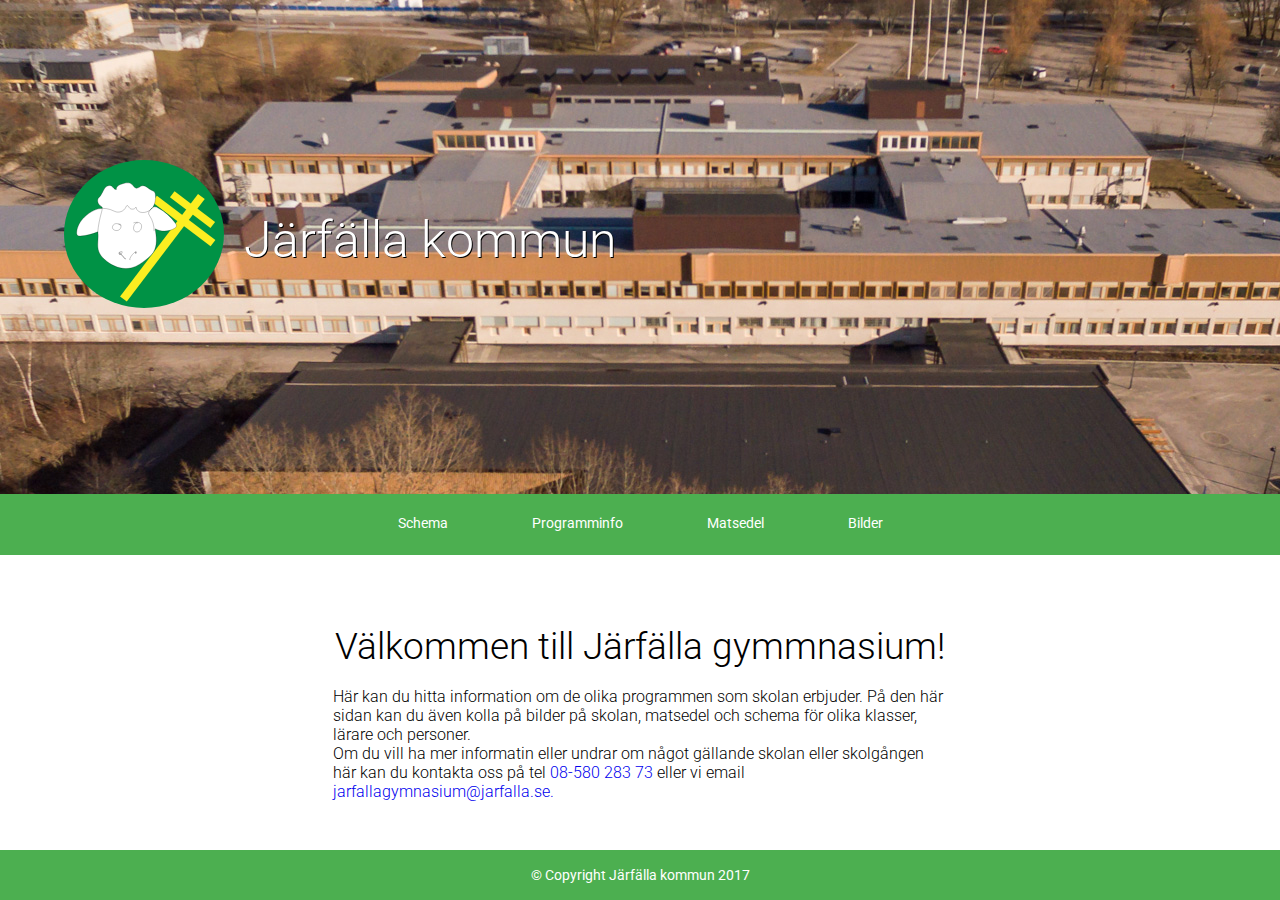
<file: index.html>
<!DOCTYPE html>
<html lang="en">
<head>
	<meta charset="UTF-8">
	<title>Grävskoppa</title>
	<link href="https://fonts.googleapis.com/css?family=Roboto:300,400,500,700" rel="stylesheet">
	<link rel="stylesheet" href="style.css">
	<meta name="viewport" content="width=device-width, initial-scale=1">
	<link rel="shortcut icon" type="image/png" href="superfulaBilder/ico.png"/>
	<script type="text/javascript" src="script.js"></script>
</head>
<body>
	<header>
		<span id="header" style="z-index: -20"><img src="superfulaBilder/superfulBildDone.jpg" style="z-index: -1; float:left;"></span>
		<span id="header"><img class="secondPic" id="secondPic" src="superfulaBilder/secondPic.jpg" style="z-index: -1;overflow: hidden;float: left;"></span>
		<p>
			<a href="index.html"><img src="superfulaBilder/superfulLogga.svg"></a>
			<a href="index.html" class="text">Järfälla kommun</a>
		</p>
	</header>
	<nav>
		<ul>
			<li>
				<a href="schema.html">Schema</a>
				<a href="programminfo.html">Programminfo</a>
				<a href="matsedel.html">Matsedel</a>
				<a href="bilder.html">Bilder</a>
			</li>
		</ul>
	</nav>
	<div class="background"> 
		<div class="content">
			<h1>Välkommen till Järfälla gymmnasium!</h1><br>
			<h4>Här kan du hitta information om de olika programmen som skolan erbjuder. På den här sidan kan du även kolla på bilder på skolan, matsedel och schema för olika klasser, lärare och personer.</h4>
			<h4>Om du vill ha mer informatin eller undrar om något gällande skolan eller skolgången här kan du kontakta oss på tel <a class="email" href="tel: 08-580 283 73">08-580 283 73</a> eller vi email <a href="mailto: jarfallagymnasium@jarfalla.se" class="email">jarfallagymnasium@jarfalla.se.</a></h4>
		</div>
	</div>
		<footer><p>&copy; Copyright Järfälla kommun 2017</p></footer>
</body>
</html>
</file>
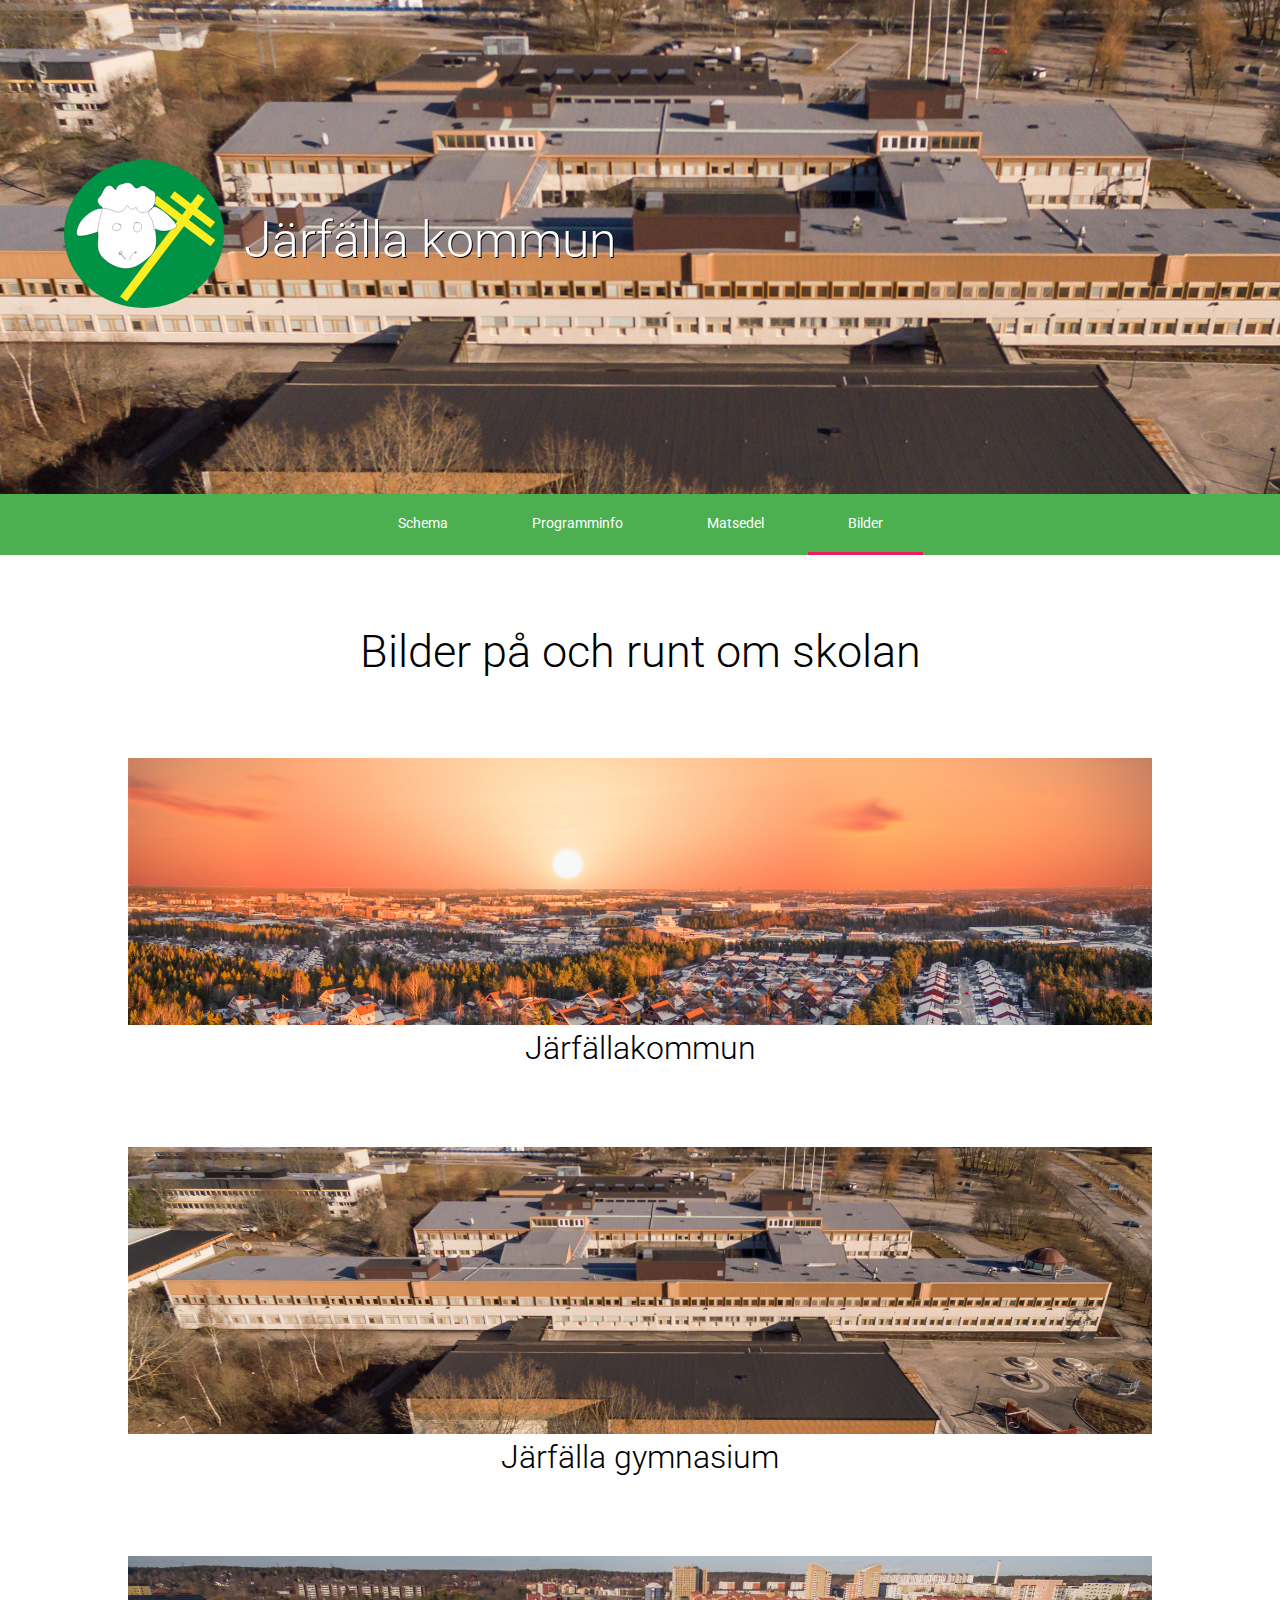
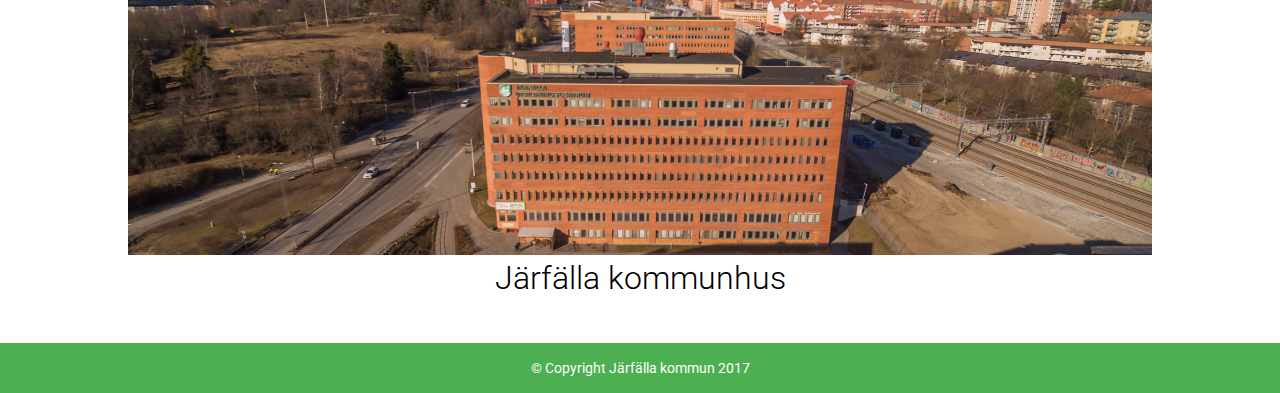
<file: bilder.html>
<!DOCTYPE html>
<html lang="en">
<head>
	<meta charset="UTF-8">
	<title>Grävskoppa</title>
	<link href="https://fonts.googleapis.com/css?family=Roboto:300,400,500,700" rel="stylesheet">
	<link rel="stylesheet" href="style.css">
	<meta name="viewport" content="width=device-width, initial-scale=1">
	<link rel="shortcut icon" type="image/png" href="superfulaBilder/ico.png"/>
	<script type="text/javascript" src="script.js"></script>
</head>
<body>
	<header>
		<span id="header" style="z-index: -20"><img src="superfulaBilder/superfulBildDone.jpg" style="z-index: -1;float:left;"></span>
		<span id="header"><img class="secondPic" id="secondPic" src="superfulaBilder/secondPic.jpg" style="z-index: -1;overflow: hidden;float: left;"></span>
		<p>
			<a href="index.html"><img src="superfulaBilder/superfulLogga.svg"> </a>
			<a href="index.html" class="text">Järfälla kommun</a>
		</p>
	</header>
	<nav>
		<ul>
			<li>
				<a href="schema.html">Schema</a>
				<a href="programminfo.html">Programminfo</a>
				<a href="matsedel.html">Matsedel</a>
				<a href="bilder.html" class="activeTab">Bilder</a>
			</li>
		</ul>
	</nav>
	
	<div class="white">
		<div class="content">
			<div id="pics">
				<h1 style="margin-top: -40px; font-size: 45px">Bilder på och runt om skolan</h1>
				<a href="how.html"><img src="superfulaBilder/superfulBildDone.jpg"></a>
				<h1>Järfällakommun</h1>
				<img src="superfulaBilder/secondPic.jpg">
				<h1>Järfälla gymnasium</h1>
				<img src="superfulaBilder/thirdPic.jpg">
				<h1>Järfälla kommunhus</h1>
			</div>
		</div>
	</div>
		<footer><p>&copy; Copyright Järfälla kommun 2017</p></footer>
	</div>
</body>
</html>
</file>
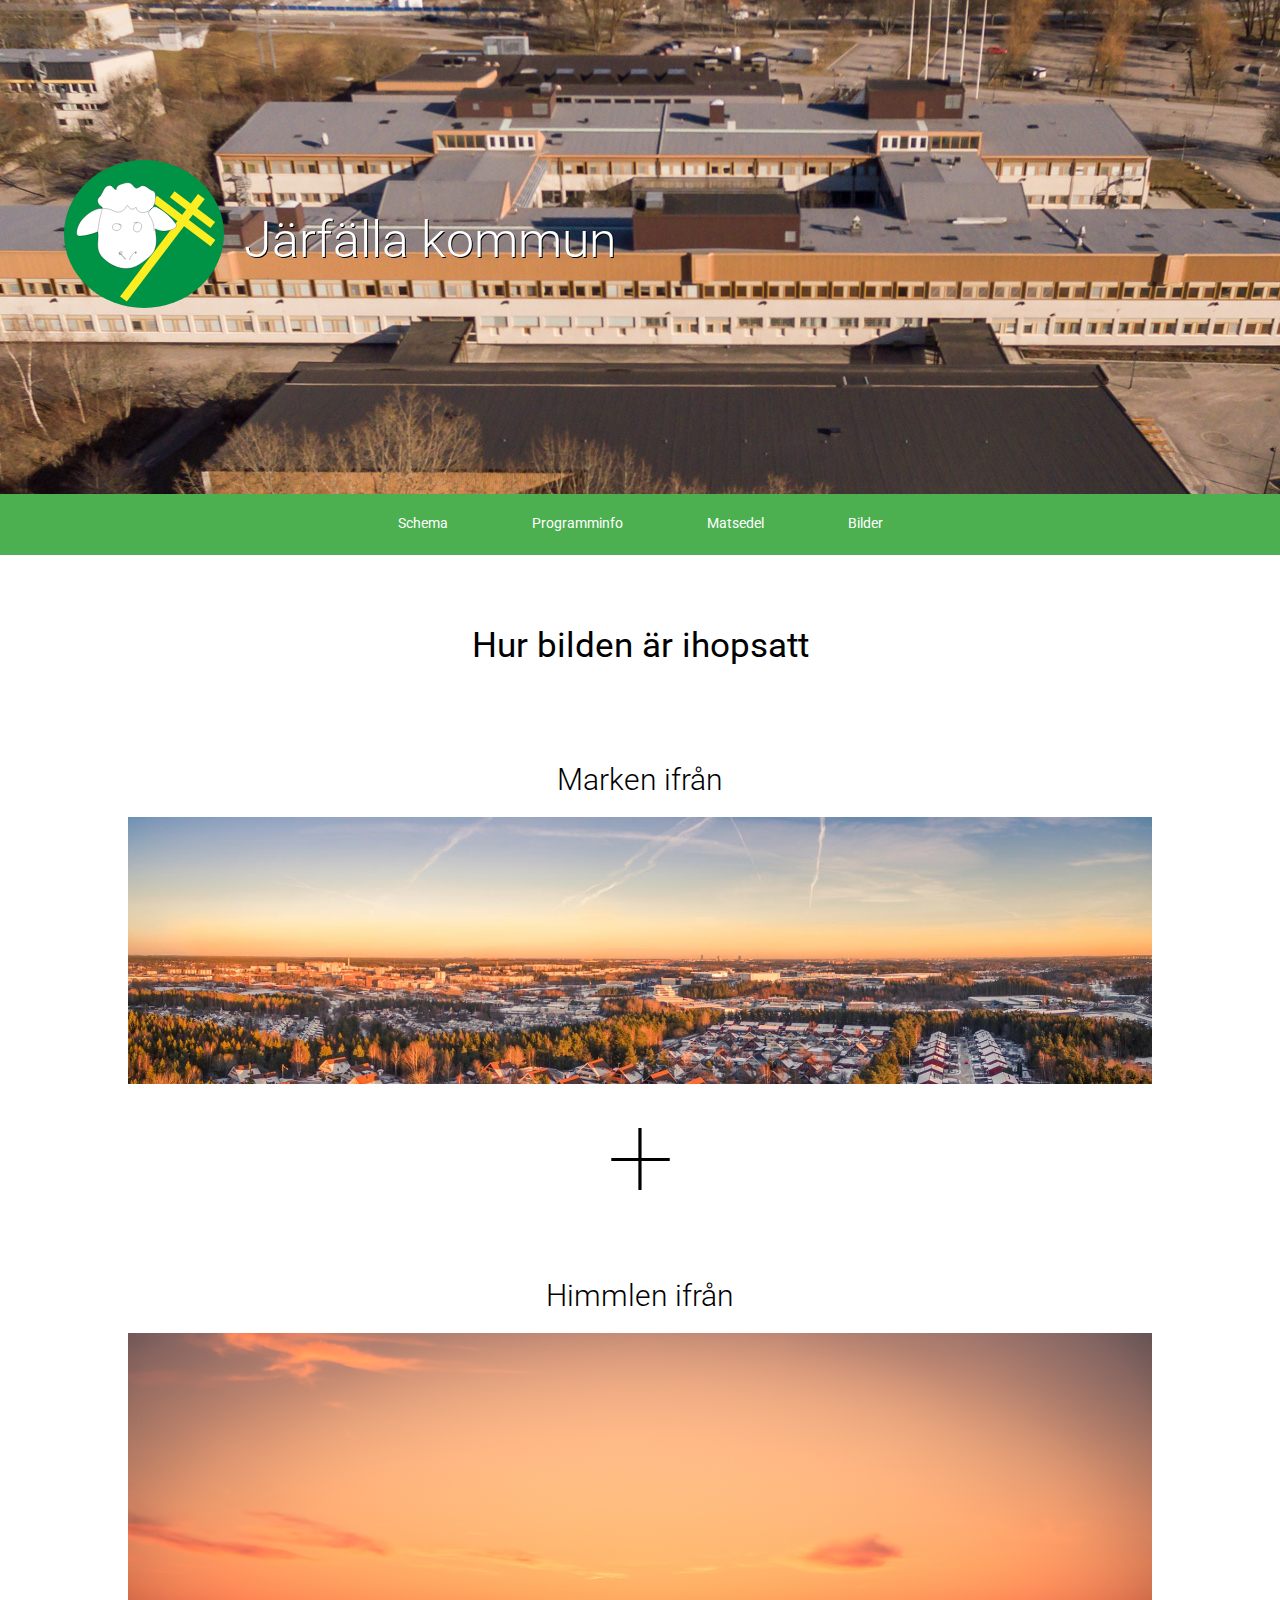
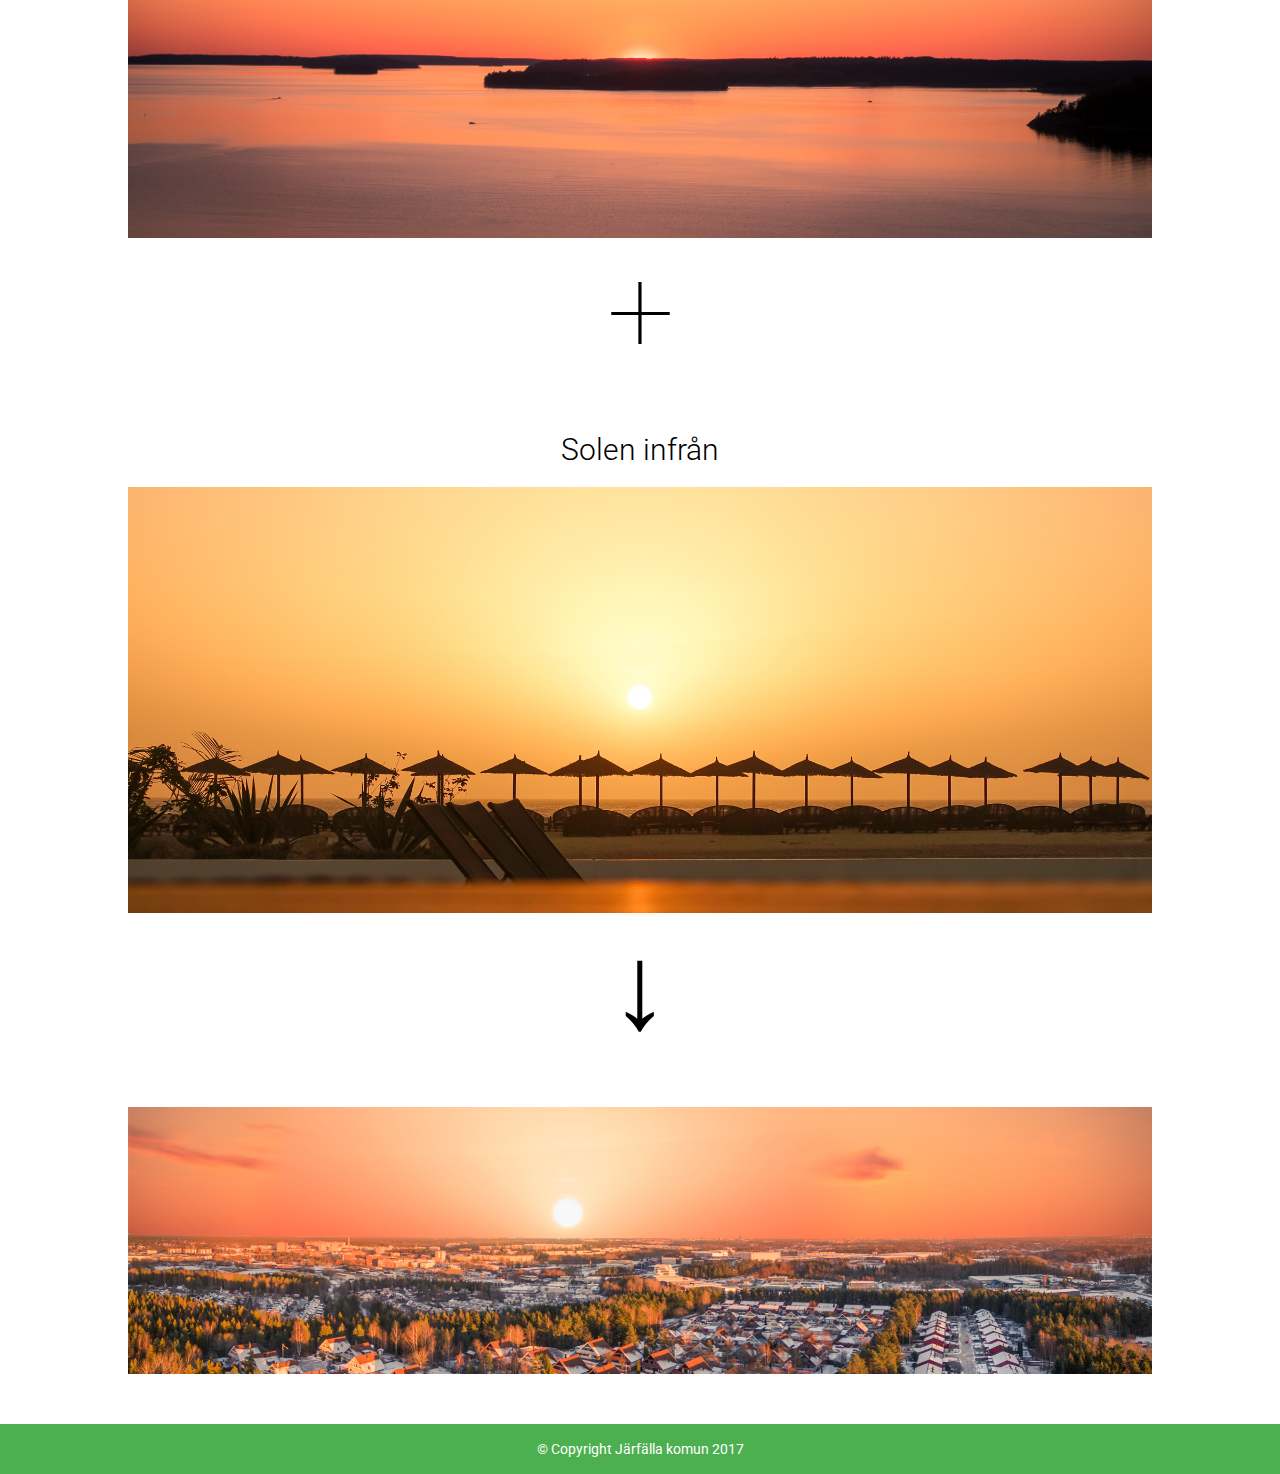
<file: how.html>
<!DOCTYPE html>
<html lang="en">
<head>
	<meta charset="UTF-8">
	<title>Grävskoppa</title>
	<link href="https://fonts.googleapis.com/css?family=Roboto:100,300,400,500,700" rel="stylesheet">
	<link rel="stylesheet" href="style.css">
	<meta name="viewport" content="width=device-width, initial-scale=1">
	<link rel="shortcut icon" type="image/png" href="superfulaBilder/ico.png"/>
	<script type="text/javascript" src="script.js"></script>
</head>
<body>
	<header>
		<span id="header" style="z-index: -20"><img src="superfulaBilder/superfulBildDone.jpg" style="z-index: -1;float:left;"></span>
		<span id="header"><img class="secondPic" id="secondPic" src="superfulaBilder/secondPic.jpg" style="z-index: -1;overflow: hidden;float: left;"></span>
		<p>
			<a href="index.html"><img src="superfulaBilder/superfulLogga.svg"> </a>
			<a href="index.html" class="text">Järfälla kommun</a>
		</p>
	</header>
	<nav>
		<ul>
			<li>
				<a href="schema.html">Schema</a>
				<a href="programminfo.html">Programminfo</a>
				<a href="matsedel.html">Matsedel</a>
				<a href="bilder.html">Bilder</a>
			</li>
		</ul>
	</nav>
	<div class="background">
		
		<div class="content" id="how">
			<h1>Hur bilden är ihopsatt</h1>
			<br><br><br><br>
			<h2>Marken ifrån</h2>
			<img src="superfulaBilder/secondPic3.jpg">
			<h3>+</h3>
			<h2>Himmlen ifrån</h2>
			<img src="superfulaBilder/superfulBild3.jpg">
			<h3>+</h3>
			<h2>Solen infrån</h2>
			<img src="superfulaBilder/superfulBild2.jpg">
			<h3>&#x2193;</h3>
			<img src="superfulaBilder/superfulBildDone.jpg" alt="">
		</div>





		<footer><p>&copy; Copyright Järfälla komun 2017</p></footer>
	</div>
</body>
</html>
</file>
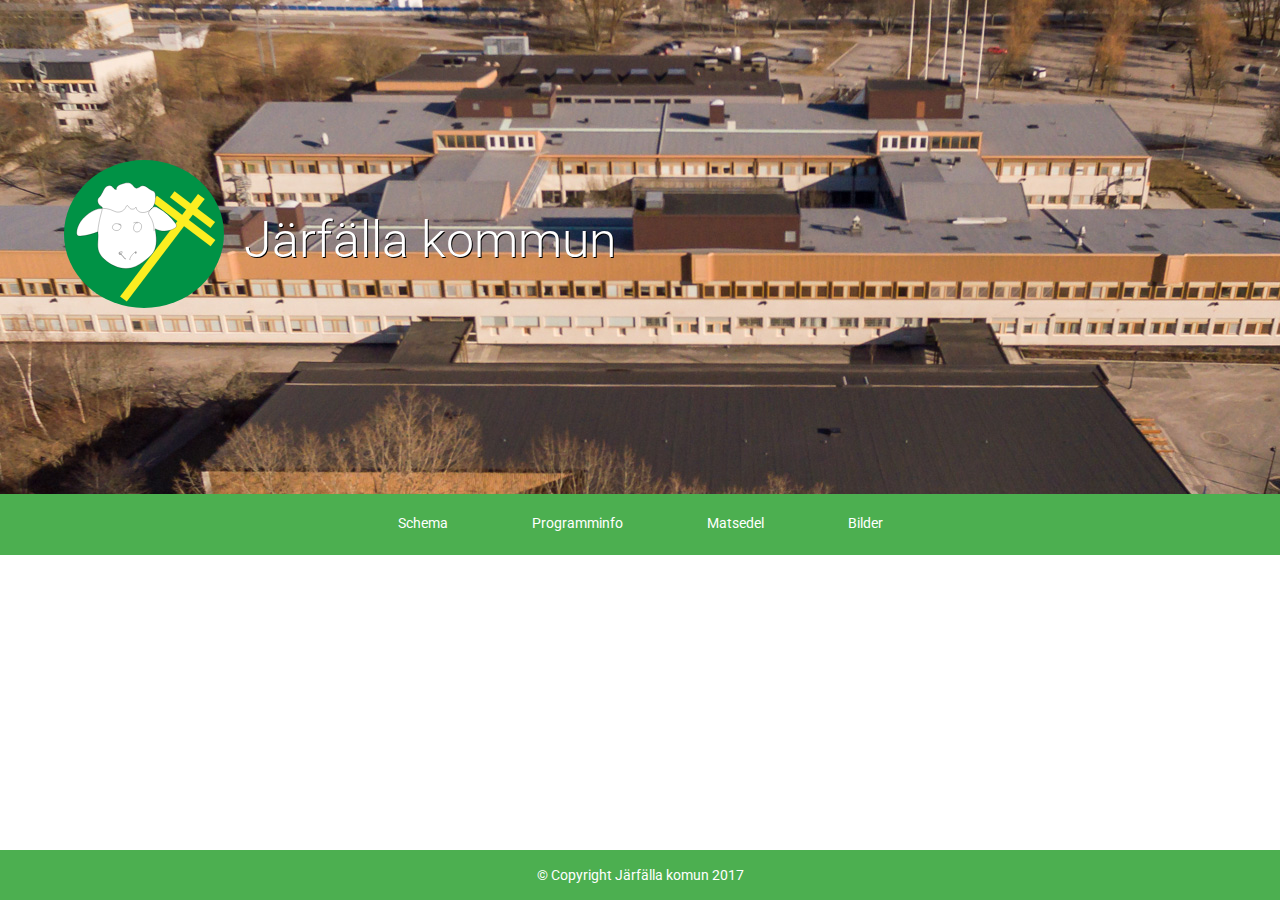
<file: mall.html>
<!DOCTYPE html>
<html lang="en">
<head>
	<meta charset="UTF-8">
	<title>Grävskoppa</title>
	<link href="https://fonts.googleapis.com/css?family=Roboto:300,400,500,700" rel="stylesheet">
	<link rel="stylesheet" href="style.css">
	<meta name="viewport" content="width=device-width, initial-scale=1">
	<link rel="shortcut icon" type="image/png" href="superfulaBilder/ico.png"/>
	<script type="text/javascript" src="script.js"></script>
</head>
<body>
	<header>
		<span id="header" style="z-index: -20"><img src="superfulaBilder/superfulBildDone.jpg" style="z-index: -1;float:left;"></span>
		<span id="header"><img class="secondPic" id="secondPic" src="superfulaBilder/secondPic.jpg" style="z-index: -1;overflow: hidden;float: left;"></span>
		<p>
			<a href="index.html"><img src="superfulaBilder/superfulLogga.svg"> </a>
			<a href="index.html" class="text">Järfälla kommun</a>
		</p>
	</header>
	<nav>
		<ul>
			<li>
				<a href="schema.html">Schema</a>
				<a href="programminfo.html">Programminfo</a>
				<a href="matsedel.html">Matsedel</a>
				<a href="bilder.html">Bilder</a>
			</li>
		</ul>
	</nav>
	<div class="background">
		
		<footer><p>&copy; Copyright Järfälla komun 2017</p></footer>
	</div>
</body>
</html>
</file>
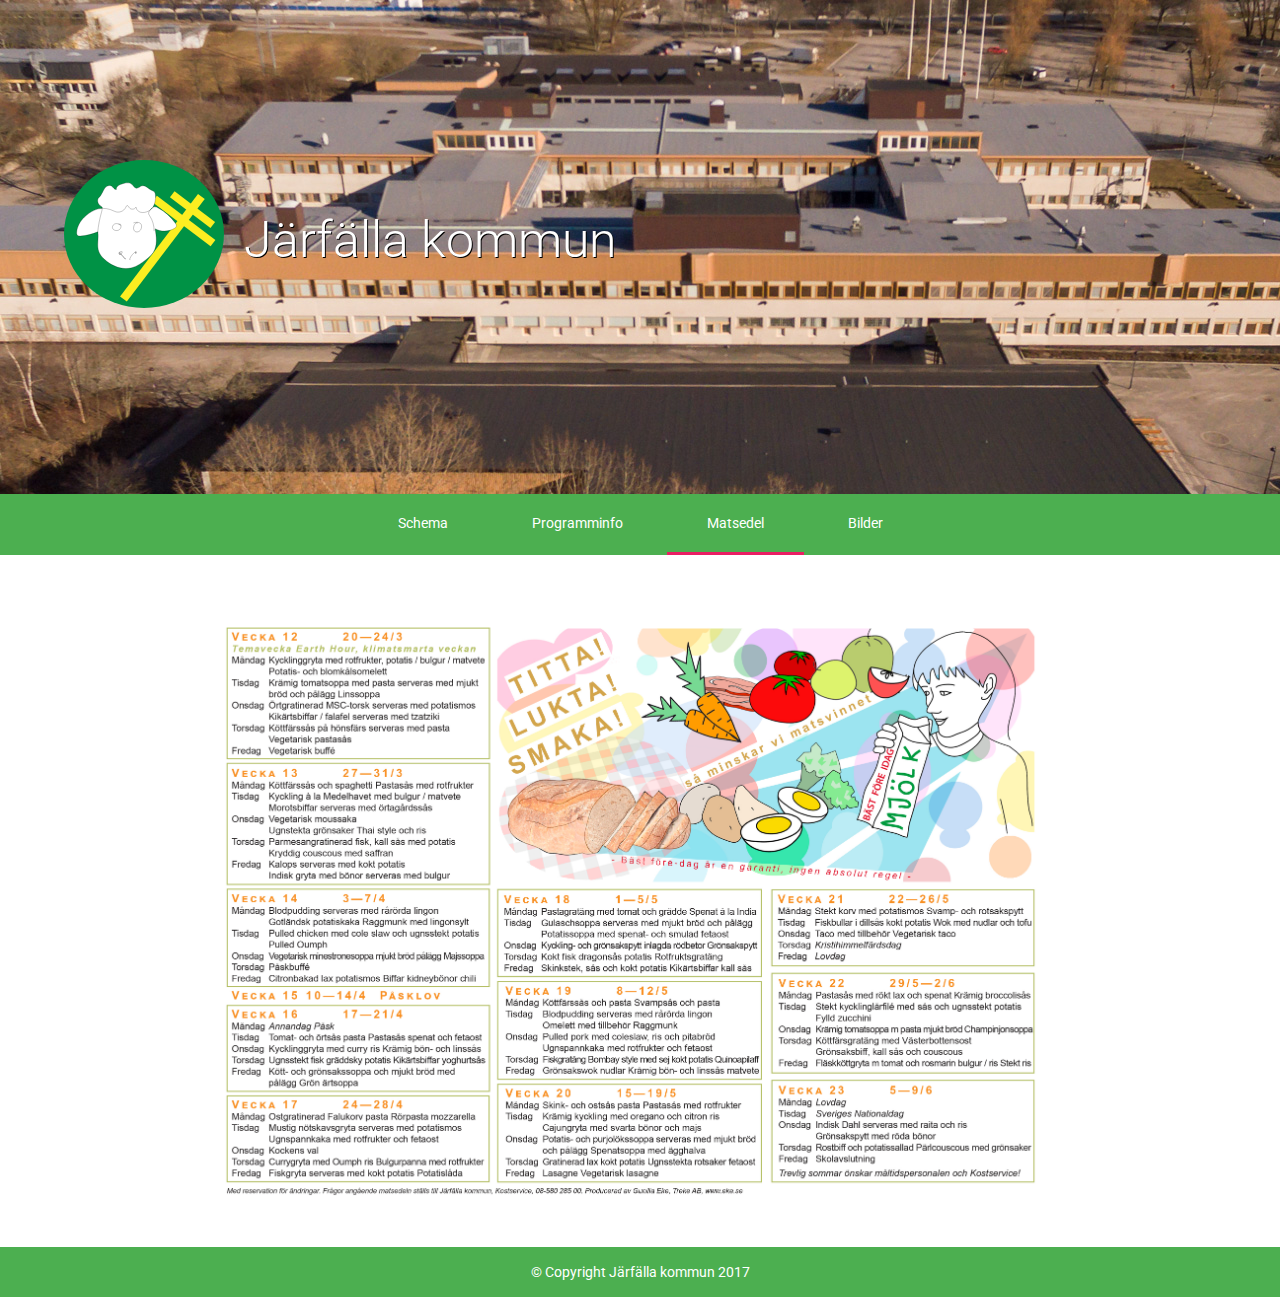
<file: matsedel.html>
<!DOCTYPE html>
<html lang="en">
<head>
	<meta charset="UTF-8">
	<title>Grävskoppa</title>
	<link href="https://fonts.googleapis.com/css?family=Roboto:300,400,500,700" rel="stylesheet">
	<link rel="stylesheet" href="style.css">
	<meta name="viewport" content="width=device-width, initial-scale=1">
	<link rel="shortcut icon" type="image/png" href="superfulaBilder/ico.png"/>
	<script type="text/javascript" src="script.js"></script>
</head>
<body>
	<header>
				<span id="header" style="z-index: -20"><img src="superfulaBilder/superfulBildDone.jpg" style="z-index: -1;float:left;"></span>
		<span id="header"><img class="secondPic" id="secondPic" src="superfulaBilder/secondPic.jpg" style="z-index: -1;overflow: hidden;float: left;"></span>
		<p>
			<a href="index.html"><img src="superfulaBilder/superfulLogga.svg"> </a>
			<a href="index.html" class="text">Järfälla kommun</a>
		</p>
	</header>
	<nav>
		<ul>
			<li>
				<a href="schema.html">Schema</a>
				<a href="programminfo.html">Programminfo</a>
				<a href="matsedel.html" class="activeTab">Matsedel</a>
				<a href="bilder.html">Bilder</a>
			</li>
		</ul>
	</nav>
	<div class="background">
		<div class="content">
			<div id="matsedel"><img src="superfulaBilder/matsedel.jpg"></div>
		</div>
		<footer><p>&copy; Copyright Järfälla kommun 2017</p></footer>
	</div>
</body>
</html>
</file>
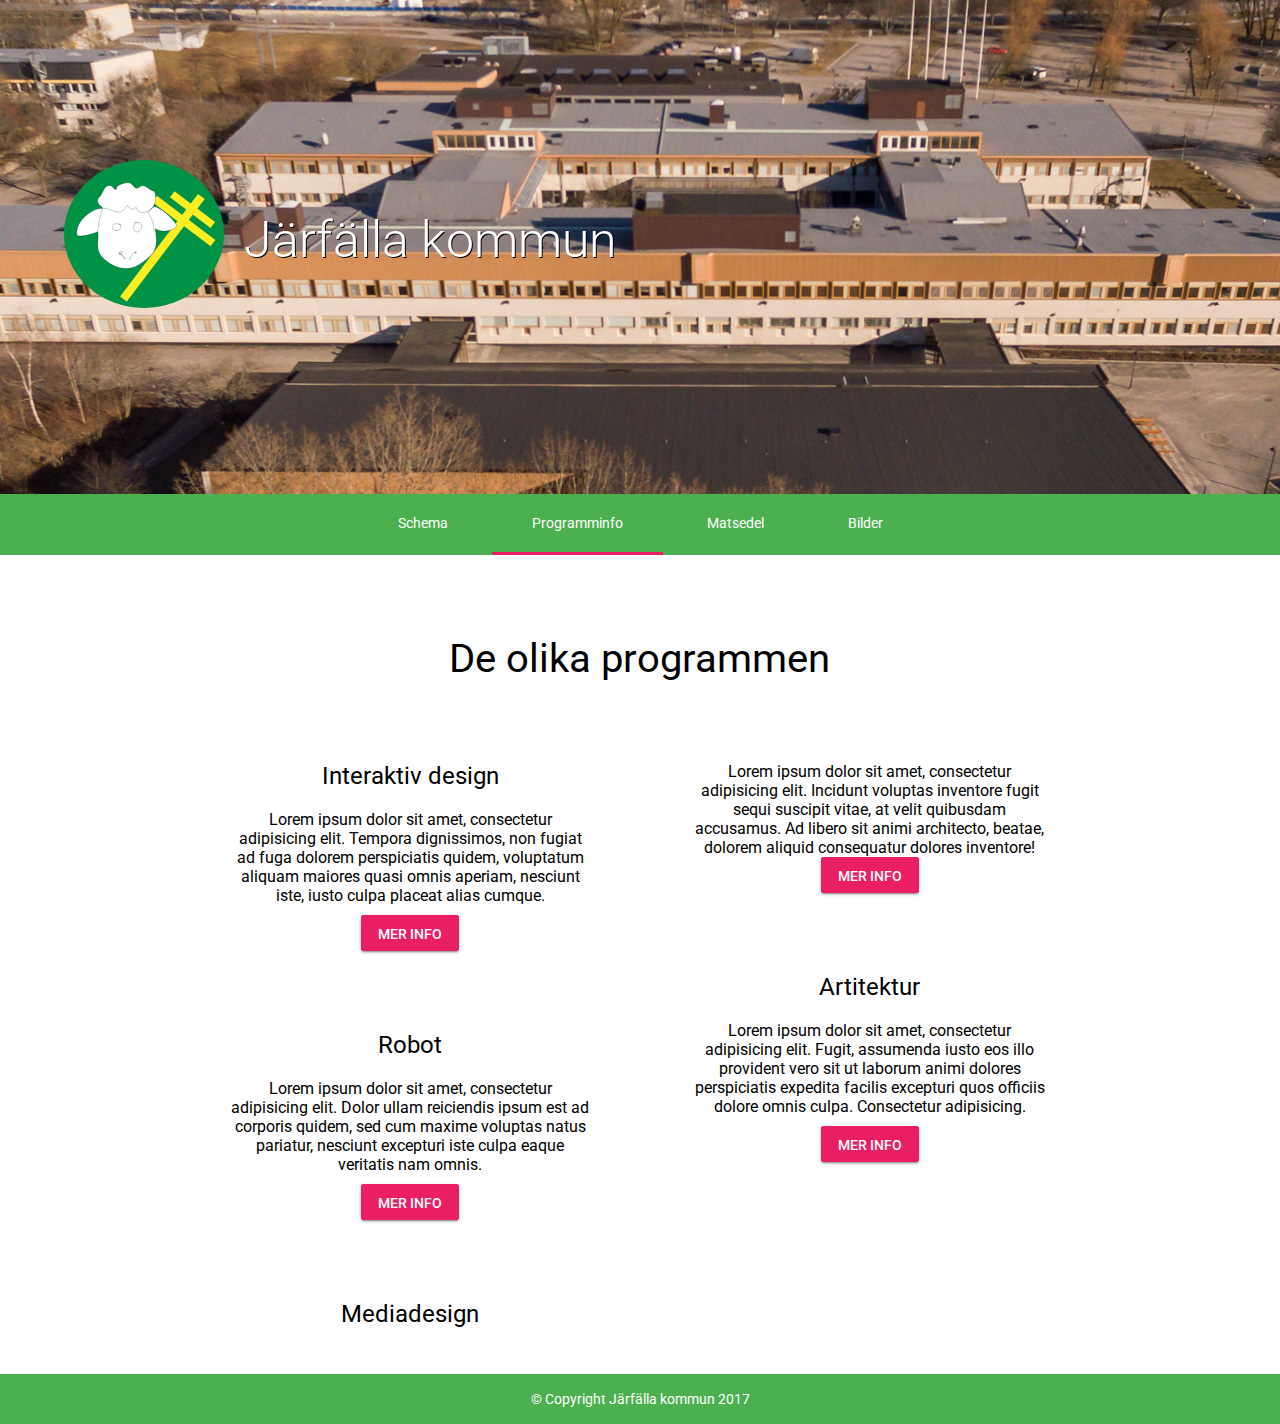
<file: programminfo.html>
<!DOCTYPE html>
<html lang="en">
<head>
	<meta charset="UTF-8">
	<title>Grävskoppa</title>
	<link href="https://fonts.googleapis.com/css?family=Roboto:300,400,500,700" rel="stylesheet">
	<link rel="stylesheet" href="style.css">
	<link rel="stylesheet" href="mdsl.css">
	<meta name="viewport" content="width=device-width, initial-scale=1">
	<link rel="shortcut icon" type="image/png" href="superfulaBilder/ico.png"/>
	<script type="text/javascript" src="script.js"></script>
</head>
<body>
	<header>
		<span id="header" style="z-index: -20"><img src="superfulaBilder/superfulBildDone.jpg" style="z-index: -1;float:left;"></span>
		<span id="header"><img class="secondPic" id="secondPic" src="superfulaBilder/secondPic.jpg" style="z-index: -1;overflow: hidden;float: left;"></span>
		<p>
			<a href="index.html"><img src="superfulaBilder/superfulLogga.svg"> </a>
			<a href="index.html" class="text">Järfälla kommun</a>
		</p>
	</header>
	<nav>
		<ul>
			<li>
				<a href="schema.html">Schema</a>
				<a href="programminfo.html" class="activeTab">Programminfo</a>
				<a href="matsedel.html">Matsedel</a>
				<a href="bilder.html">Bilder</a>
			</li>
		</ul>
	</nav>
	<div class="background">
		<div class="content">
			<div id="programInfo">
				<h1>De olika programmen</h1>
				<div id="program">
					<span>
						<h2>Interaktiv design</h2>
						<p>Lorem ipsum dolor sit amet, consectetur adipisicing elit. Tempora dignissimos, non fugiat ad fuga dolorem perspiciatis quidem, voluptatum aliquam maiores quasi omnis aperiam, nesciunt iste, iusto culpa placeat alias cumque.</p>
						<button class="button" onclick="location.href='program/interaktivDesign.html'">Mer info</button>
						<h2>Robot</h2>
						<p>Lorem ipsum dolor sit amet, consectetur adipisicing elit. Dolor ullam reiciendis ipsum est ad corporis quidem, sed cum maxime voluptas natus pariatur, nesciunt excepturi iste culpa eaque veritatis nam omnis.</p>
						<button class="button" onclick="location.href='program/robot.html'">Mer info</button>
					</span>
					<span>
						<h2>Mediadesign</h2>
						<p>Lorem ipsum dolor sit amet, consectetur adipisicing elit. Incidunt voluptas inventore fugit sequi suscipit vitae, at velit quibusdam accusamus. Ad libero sit animi architecto, beatae, dolorem aliquid consequatur dolores inventore!</p>
						<button class="button" onclick="location.href='program/mediadesign.html'">Mer info</button>
						<h2>Artitektur</h2>
						<p>Lorem ipsum dolor sit amet, consectetur adipisicing elit. Fugit, assumenda iusto eos illo provident vero sit ut laborum animi dolores perspiciatis expedita facilis excepturi quos officiis dolore omnis culpa. Consectetur adipisicing.</p>
						<button class="button" onclick="location.href='program/artitektur.html'">Mer info</button>
					</span>
				</div>
			</div>
		</div>
		<footer><p>&copy; Copyright Järfälla kommun 2017</p></footer>
	</div>
</body>
</html>
</file>
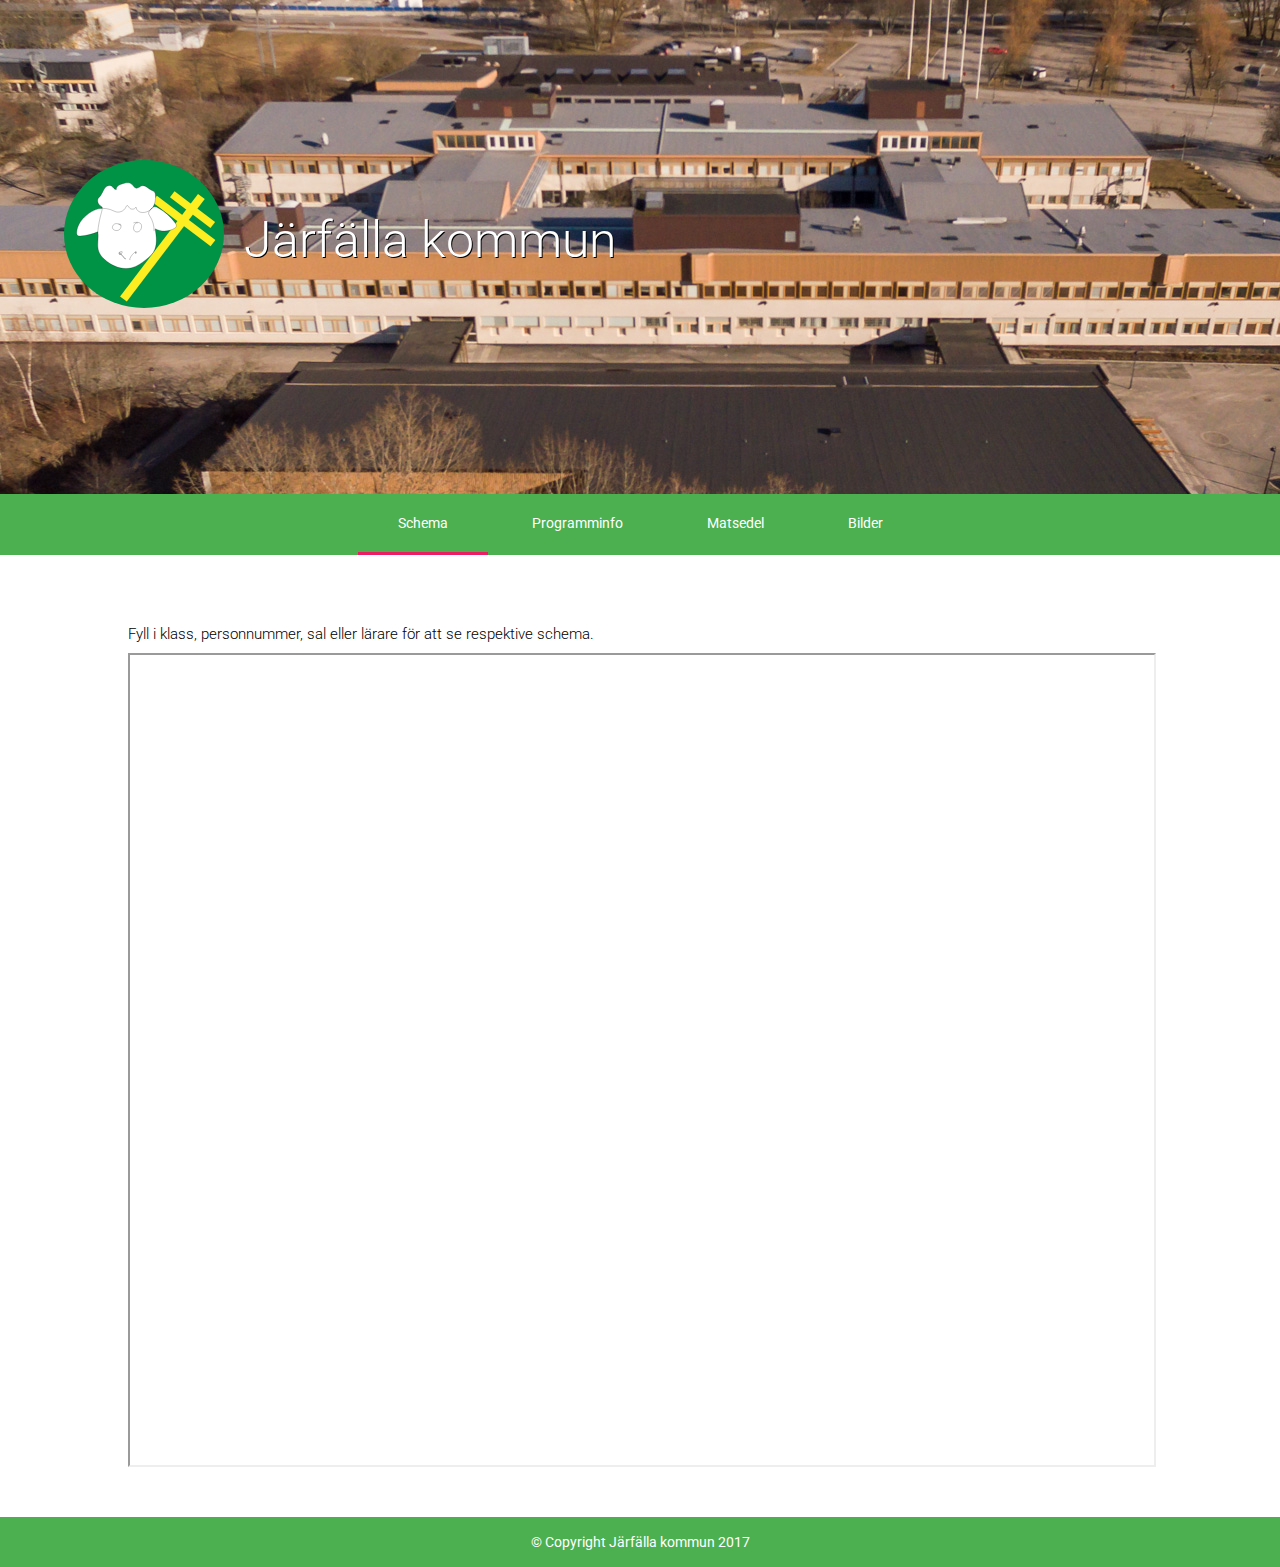
<file: schema.html>
<!DOCTYPE html>
<html lang="en">
<head>
	<meta charset="UTF-8">
	<title>Grävskoppa</title>
	<link href="https://fonts.googleapis.com/css?family=Roboto:300,400,500,700" rel="stylesheet">
	<link rel="stylesheet" href="style.css">
	<meta name="viewport" content="width=device-width, initial-scale=1">
	<link rel="shortcut icon" type="image/png" href="superfulaBilder/ico.png"/>
	<script type="text/javascript" src="script.js"></script>
</head>
<body>
	<header>
		<span id="header" style="z-index: -20"><img src="superfulaBilder/superfulBildDone.jpg" style="z-index: -1;float:left;"></span>
		<span id="header"><img class="secondPic" id="secondPic" src="superfulaBilder/secondPic.jpg" style="z-index: -1;overflow: hidden;float: left;"></span>
		<p>
			<a href="index.html"><img src="superfulaBilder/superfulLogga.svg"> </a>
			<a href="index.html" class="text">Järfälla kommun</a>
		</p>
	</header>
	<nav>
		<ul>
			<li>
				<a href="schema.html" class="activeTab">Schema</a>
				<a href="programminfo.html">Programminfo</a>
				<a href="matsedel.html">Matsedel</a>
				<a href="bilder.html">Bilder</a>
			</li>
		</ul>
	</nav>
	<div class="background">
		<div class="content">
			<div id="schema">
				<p>Fyll i klass, personnummer, sal eller lärare för att se respektive schema.</p>
				<iframe src="http://www.novasoftware.se/WebViewer/(S(e4dp5crwake3v132i3yhs545))/design1.aspx?schoolid=L001120&code=952214"></iframe>
			</div>
		</div>
		<footer><p>&copy; Copyright Järfälla kommun 2017</p></footer>
	</div>
</body>
</html>
</file>
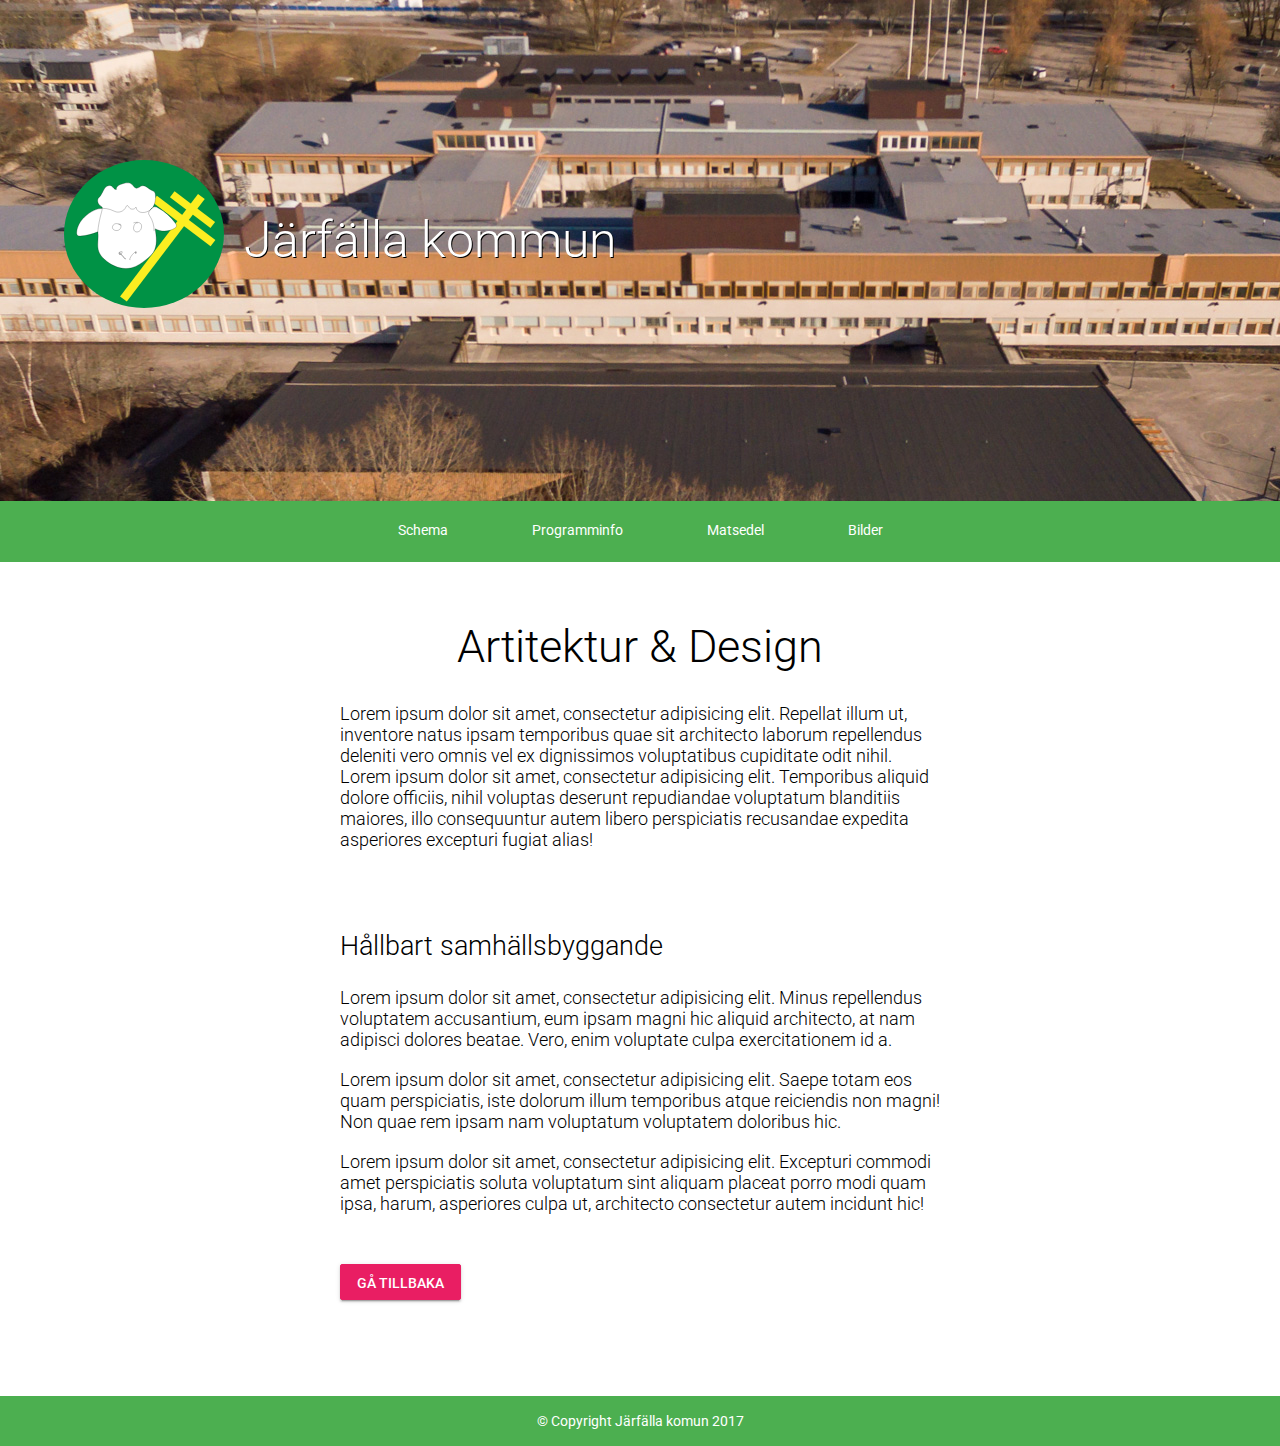
<file: program/artitektur.html>
<!DOCTYPE html>
<html lang="en">
<head>
	<meta charset="UTF-8">
	<title>Grävskoppa</title>
	<link href="https://fonts.googleapis.com/css?family=Roboto:300,400,500,700" rel="stylesheet">
	<link rel="stylesheet" href="../style.css">
	<link rel="stylesheet" href="../mdsl.css">
	<meta name="viewport" content="width=device-width, initial-scale=1">
	<link rel="shortcut icon" type="image/png" href="../superfulaBilder/ico.png"/>
	<script type="text/javascript" src="../script.js"></script>
</head>
<body>
	<header>
		<span id="header" style="z-index: -20"><img src="../superfulaBilder/superfulBildDone.jpg" style="z-index: -1;float:left;"></span>
		<span id="header"><img class="secondPic" id="secondPic" src="../superfulaBilder/secondPic.jpg" style="z-index: -1;overflow: hidden;float: left;"></span>
		<p>
			<a href="../index.html"><img src="../superfulaBilder/superfulLogga.svg"> </a>
			<a href="../index.html" class="text">Järfälla kommun</a>
		</p>
	</header>
	<nav style="margin-top: -15px">
		<ul>
			<li>
				<a href="../schema.html">Schema</a>
				<a href="../programminfo.html">Programminfo</a>
				<a href="../matsedel.html">Matsedel</a>
				<a href="../bilder.html">Bilder</a>
			</li>
		</ul>
	</nav>
	<div class="back">
		<div class="content" id="inrikt">
		<br><br>
			<h1>Artitektur & Design</h1>
			<p class="over-text">Lorem ipsum dolor sit amet, consectetur adipisicing elit. Repellat illum ut, inventore natus ipsam temporibus quae sit architecto laborum repellendus deleniti vero omnis vel ex dignissimos voluptatibus cupiditate odit nihil. Lorem ipsum dolor sit amet, consectetur adipisicing elit. Temporibus aliquid dolore officiis, nihil voluptas deserunt repudiandae voluptatum blanditiis maiores, illo consequuntur autem libero perspiciatis recusandae expedita asperiores excepturi fugiat alias!</p>
			<div class="program-beskrivning">
				<h2>Hållbart samhällsbyggande</h2>
				<p>Lorem ipsum dolor sit amet, consectetur adipisicing elit. Minus repellendus voluptatem accusantium, eum ipsam magni hic aliquid architecto, at nam adipisci dolores beatae. Vero, enim voluptate culpa exercitationem id a.</p>
				<br>
				<p>Lorem ipsum dolor sit amet, consectetur adipisicing elit. Saepe totam eos quam perspiciatis, iste dolorum illum temporibus atque reiciendis non magni! Non quae rem ipsam nam voluptatum voluptatem doloribus hic.</p><br><p>Lorem ipsum dolor sit amet, consectetur adipisicing elit. Excepturi commodi amet perspiciatis soluta voluptatum sint aliquam placeat porro modi quam ipsa, harum, asperiores culpa ut, architecto consectetur autem incidunt hic!</p>
				<button class="button" style="margin:50px 0;" onclick="location.href='../programminfo.html'">Gå tillbaka</button>
			</div>
		</div>	
	</div>


	<footer><p>&copy; Copyright Järfälla komun 2017</p></footer>
</body>
</html>
</file>
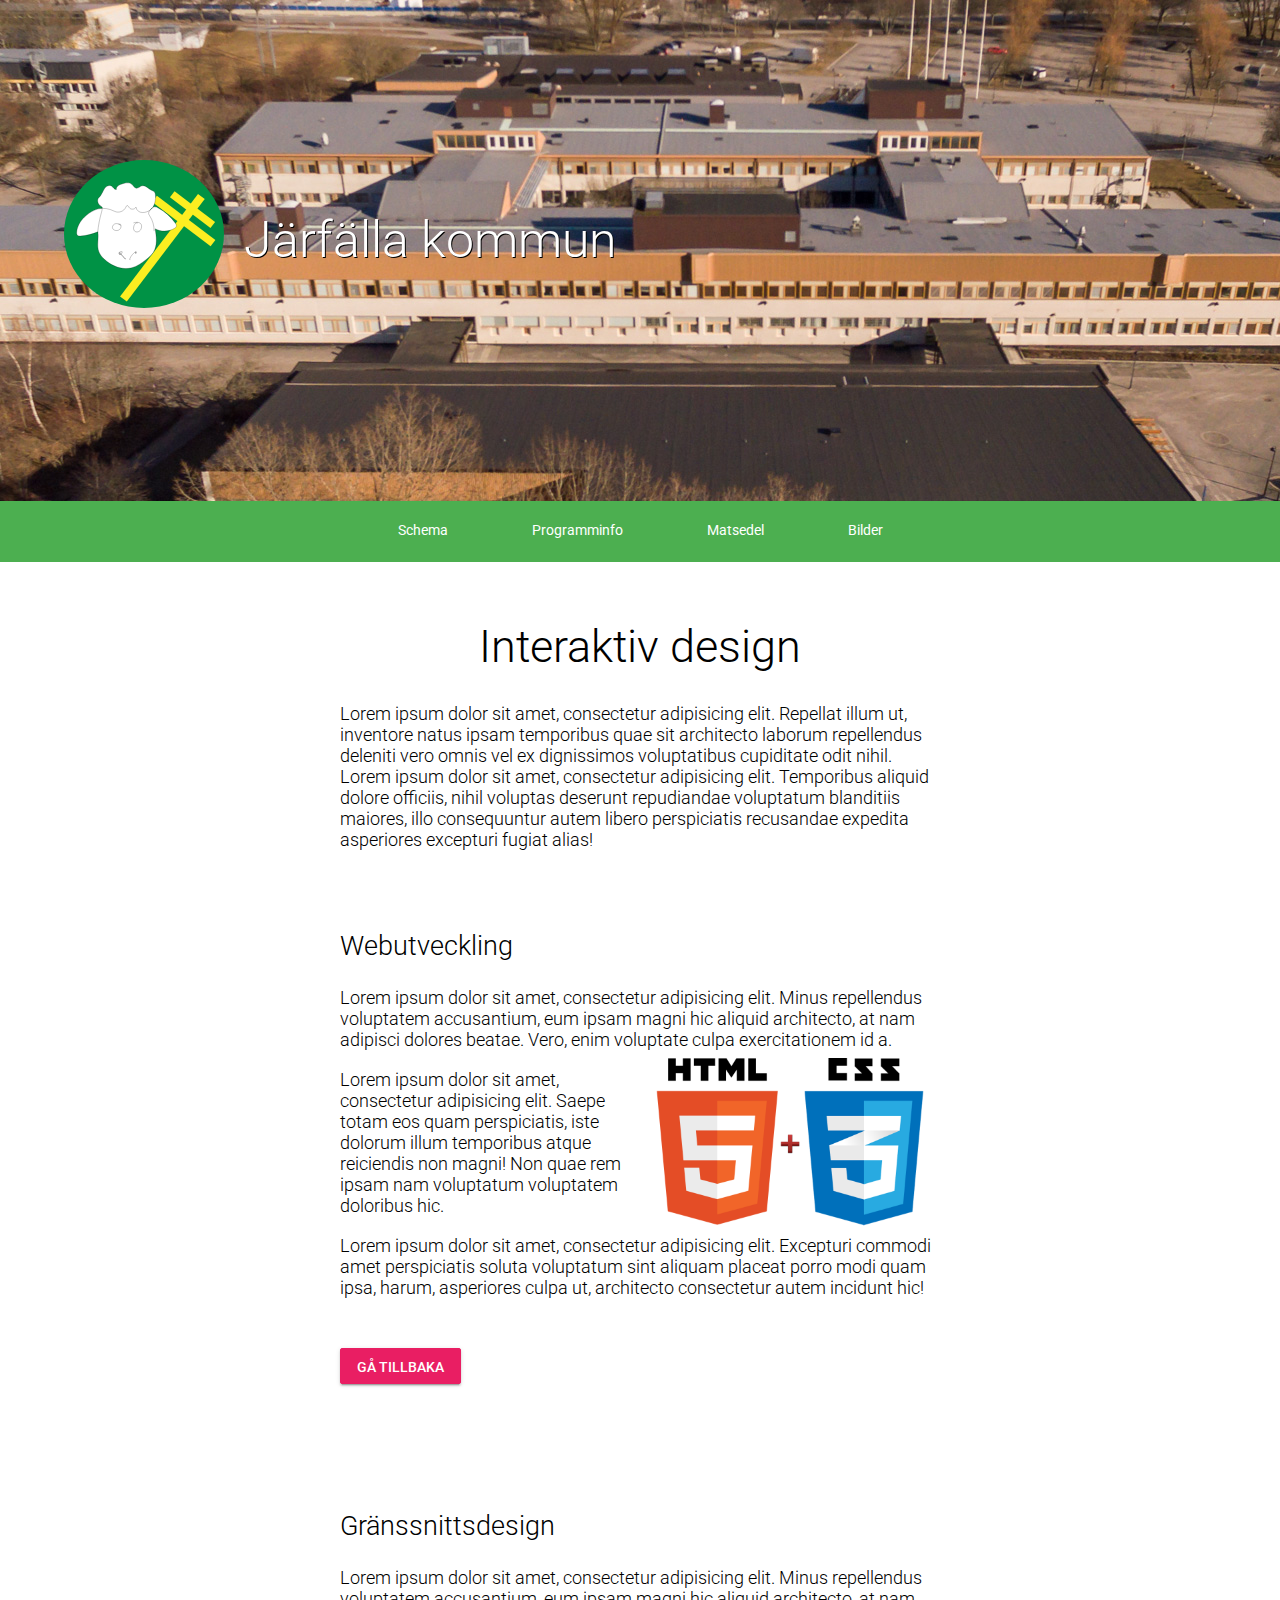
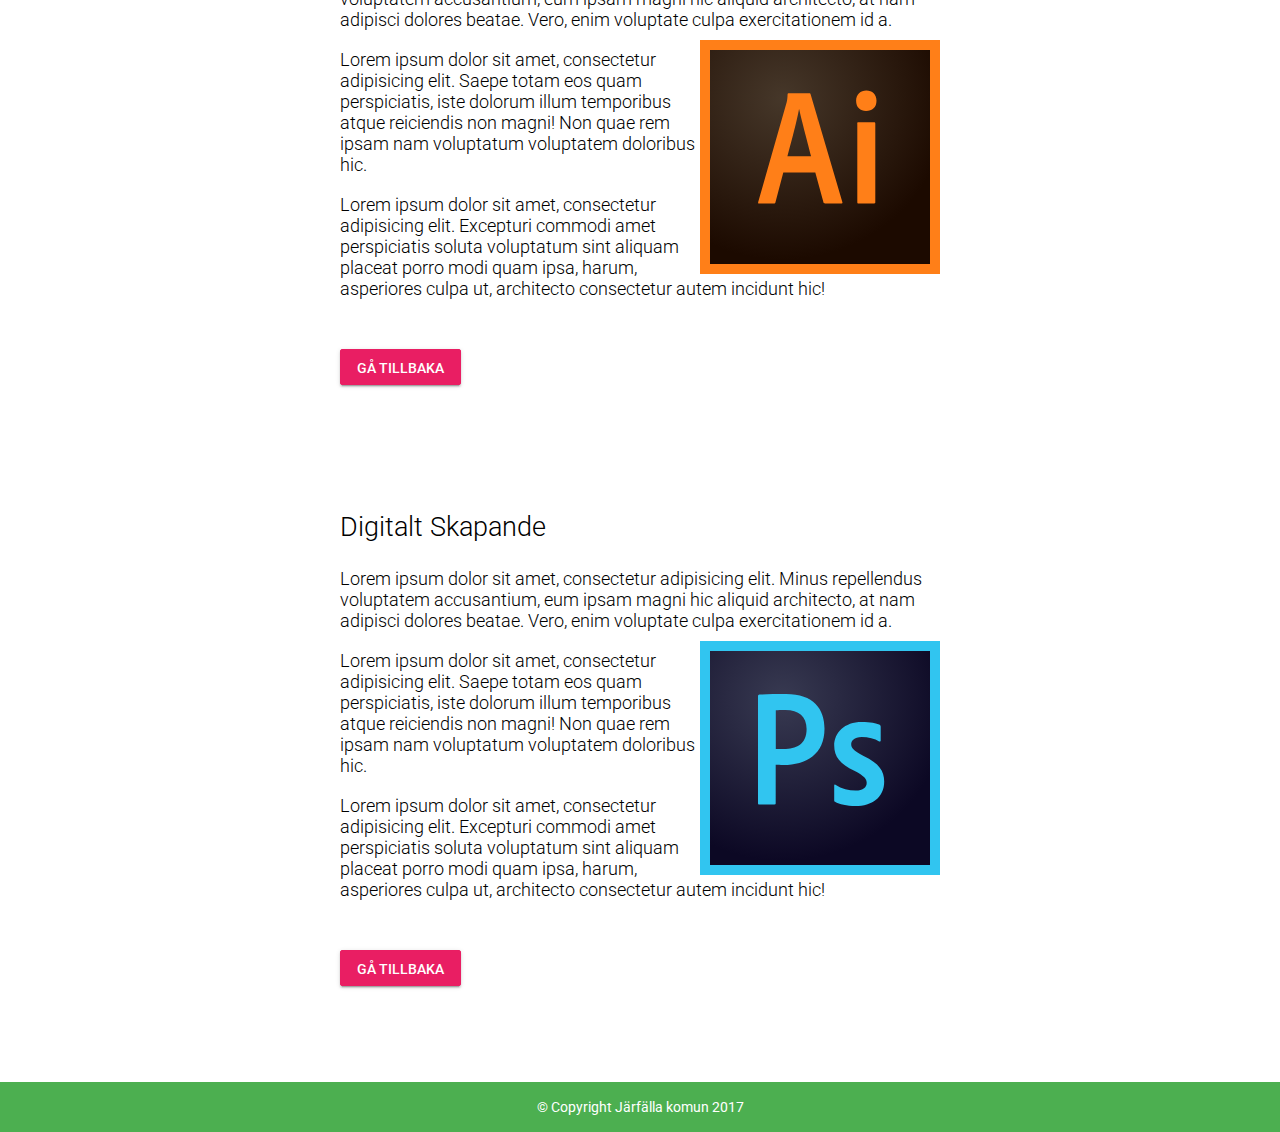
<file: program/interaktivDesign.html>
<!DOCTYPE html>
<html lang="en">
<head>
	<meta charset="UTF-8">
	<title>Grävskoppa</title>
	<link href="https://fonts.googleapis.com/css?family=Roboto:300,400,500,700" rel="stylesheet">
	<link rel="stylesheet" href="../style.css">
	<link rel="stylesheet" href="../mdsl.css">
	<meta name="viewport" content="width=device-width, initial-scale=1">
	<link rel="shortcut icon" type="image/png" href="../superfulaBilder/ico.png"/>
	<script type="text/javascript" src="../script.js"></script>
</head>
<body>
	<header>
		<span id="header" style="z-index: -20"><img src="../superfulaBilder/superfulBildDone.jpg" style="z-index: -1;float:left;"></span>
		<span id="header"><img class="secondPic" id="secondPic" src="../superfulaBilder/secondPic.jpg" style="z-index: -1;overflow: hidden;float: left;"></span>
		<p>
			<a href="../index.html"><img src="../superfulaBilder/superfulLogga.svg"> </a>
			<a href="../index.html" class="text">Järfälla kommun</a>
		</p>
	</header>
	<nav style="margin-top: -15px">
		<ul>
			<li>
				<a href="../schema.html">Schema</a>
				<a href="../programminfo.html">Programminfo</a>
				<a href="../matsedel.html">Matsedel</a>
				<a href="../bilder.html">Bilder</a>
			</li>
		</ul>
	</nav>
	<div class="back">
		<div class="content" id="inrikt">
		<br><br>
			<h1>Interaktiv design</h1>
			<p class="over-text">Lorem ipsum dolor sit amet, consectetur adipisicing elit. Repellat illum ut, inventore natus ipsam temporibus quae sit architecto laborum repellendus deleniti vero omnis vel ex dignissimos voluptatibus cupiditate odit nihil. Lorem ipsum dolor sit amet, consectetur adipisicing elit. Temporibus aliquid dolore officiis, nihil voluptas deserunt repudiandae voluptatum blanditiis maiores, illo consequuntur autem libero perspiciatis recusandae expedita asperiores excepturi fugiat alias!</p>
			<!-- Webutveckling -->
			<div class="program-beskrivning">
				<h2>Webutveckling</h2>
				<p>Lorem ipsum dolor sit amet, consectetur adipisicing elit. Minus repellendus voluptatem accusantium, eum ipsam magni hic aliquid architecto, at nam adipisci dolores beatae. Vero, enim voluptate culpa exercitationem id a.</p>
				<img src="../superfulaBilder/htmlCss.png"><br>
				<p>Lorem ipsum dolor sit amet, consectetur adipisicing elit. Saepe totam eos quam perspiciatis, iste dolorum illum temporibus atque reiciendis non magni! Non quae rem ipsam nam voluptatum voluptatem doloribus hic.</p><br><p>Lorem ipsum dolor sit amet, consectetur adipisicing elit. Excepturi commodi amet perspiciatis soluta voluptatum sint aliquam placeat porro modi quam ipsa, harum, asperiores culpa ut, architecto consectetur autem incidunt hic!</p>
				<button class="button" style="margin:50px 0;" onclick="location.href='../programminfo.html'">Gå tillbaka</button>
			</div><br><br><br><br>

			<!-- Gränssnittsdesign -->
			<div class="program-beskrivning">
				<h2>Gränssnittsdesign</h2>
				<p>Lorem ipsum dolor sit amet, consectetur adipisicing elit. Minus repellendus voluptatem accusantium, eum ipsam magni hic aliquid architecto, at nam adipisci dolores beatae. Vero, enim voluptate culpa exercitationem id a.</p>
				<img src="../superfulaBilder/illustrator.svg" style="width:40%; margin-top: 10px"><br>
				<p>Lorem ipsum dolor sit amet, consectetur adipisicing elit. Saepe totam eos quam perspiciatis, iste dolorum illum temporibus atque reiciendis non magni! Non quae rem ipsam nam voluptatum voluptatem doloribus hic.</p><br><p>Lorem ipsum dolor sit amet, consectetur adipisicing elit. Excepturi commodi amet perspiciatis soluta voluptatum sint aliquam placeat porro modi quam ipsa, harum, asperiores culpa ut, architecto consectetur autem incidunt hic!</p>
				<button class="button" style="margin:50px 0;" onclick="location.href='../programminfo.html'">Gå tillbaka</button>
			</div><br><br><br><br>

			<!-- Digitalt Skapande -->
			<div class="program-beskrivning">
				<h2>Digitalt Skapande</h2>
				<p>Lorem ipsum dolor sit amet, consectetur adipisicing elit. Minus repellendus voluptatem accusantium, eum ipsam magni hic aliquid architecto, at nam adipisci dolores beatae. Vero, enim voluptate culpa exercitationem id a.</p>
				<img src="../superfulaBilder/photoshop.svg" style="width:40%; margin-top: 10px"><br>
				<p>Lorem ipsum dolor sit amet, consectetur adipisicing elit. Saepe totam eos quam perspiciatis, iste dolorum illum temporibus atque reiciendis non magni! Non quae rem ipsam nam voluptatum voluptatem doloribus hic.</p><br><p>Lorem ipsum dolor sit amet, consectetur adipisicing elit. Excepturi commodi amet perspiciatis soluta voluptatum sint aliquam placeat porro modi quam ipsa, harum, asperiores culpa ut, architecto consectetur autem incidunt hic!</p>
				<button class="button" style="margin:50px 0;" onclick="location.href='../programminfo.html'">Gå tillbaka</button>
			</div>
		</div>	
	</div>


	<footer><p>&copy; Copyright Järfälla komun 2017</p></footer>
</body>
</html>
</file>
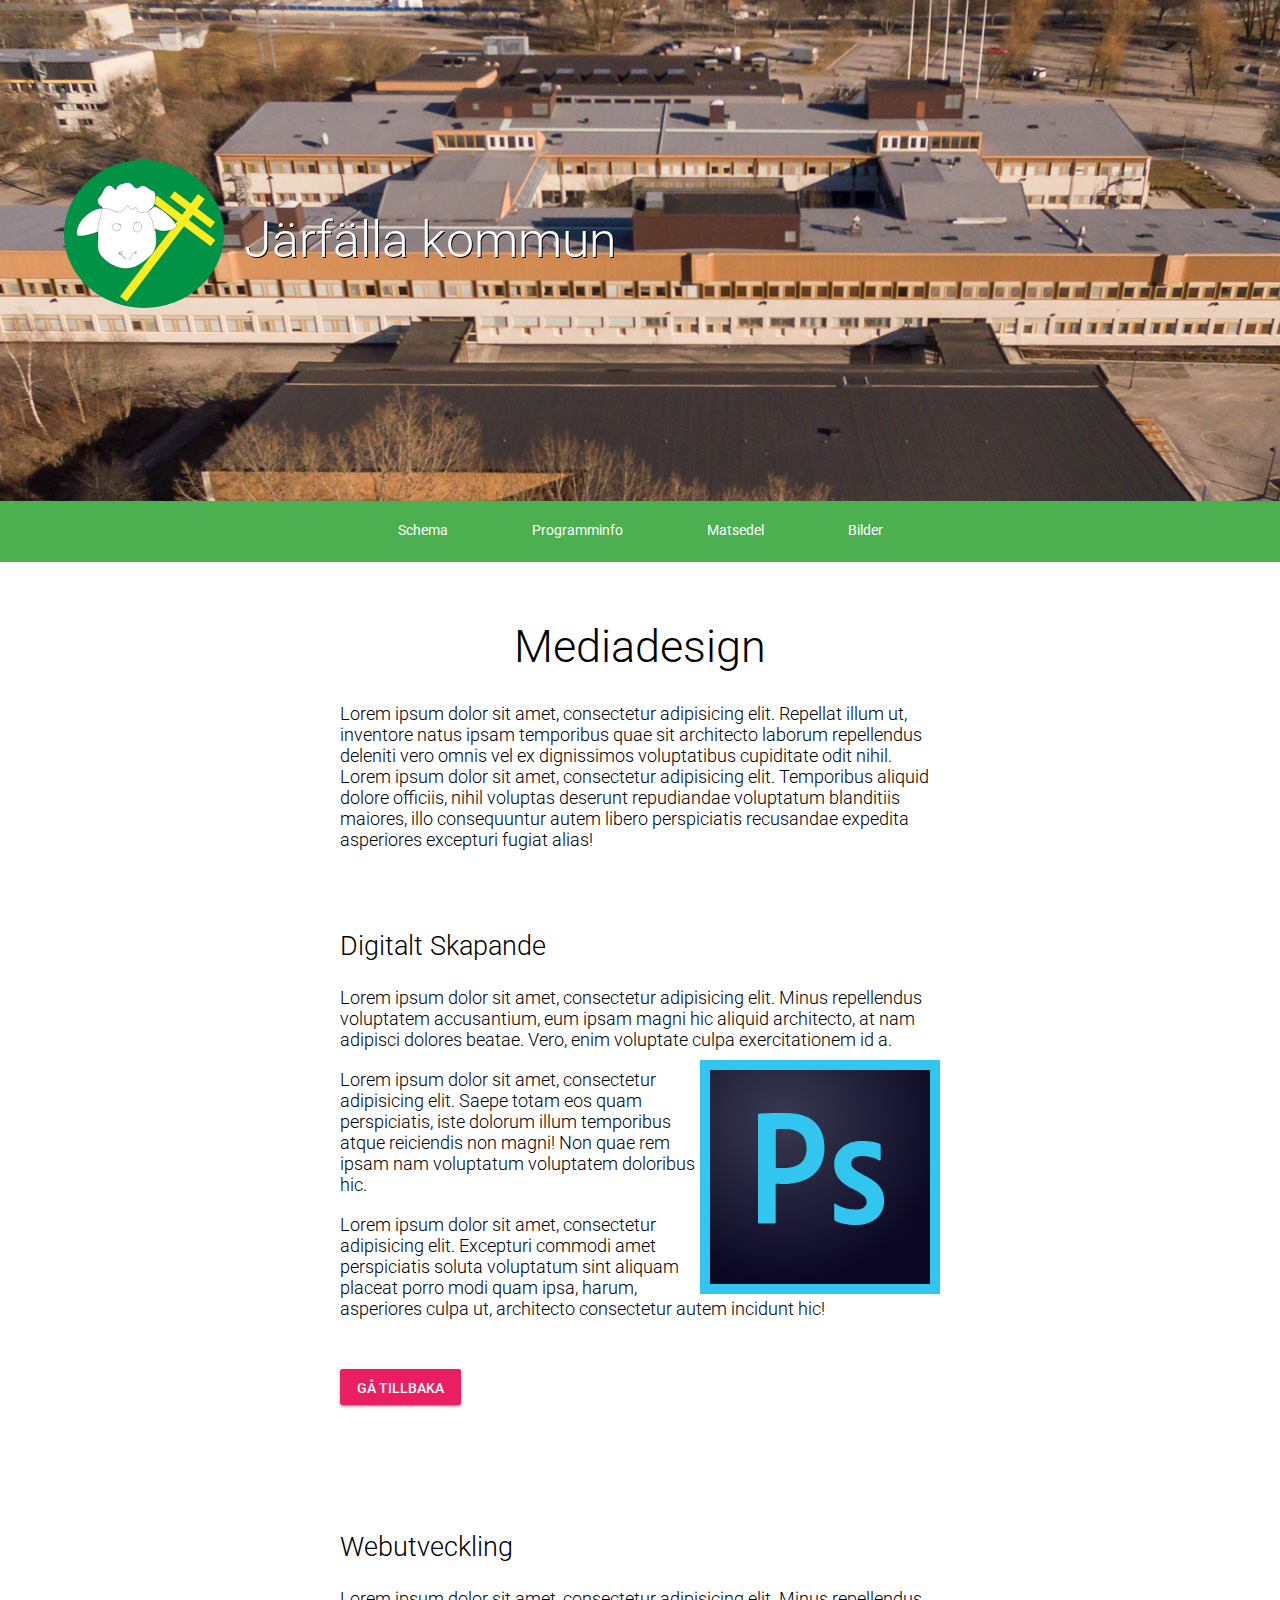
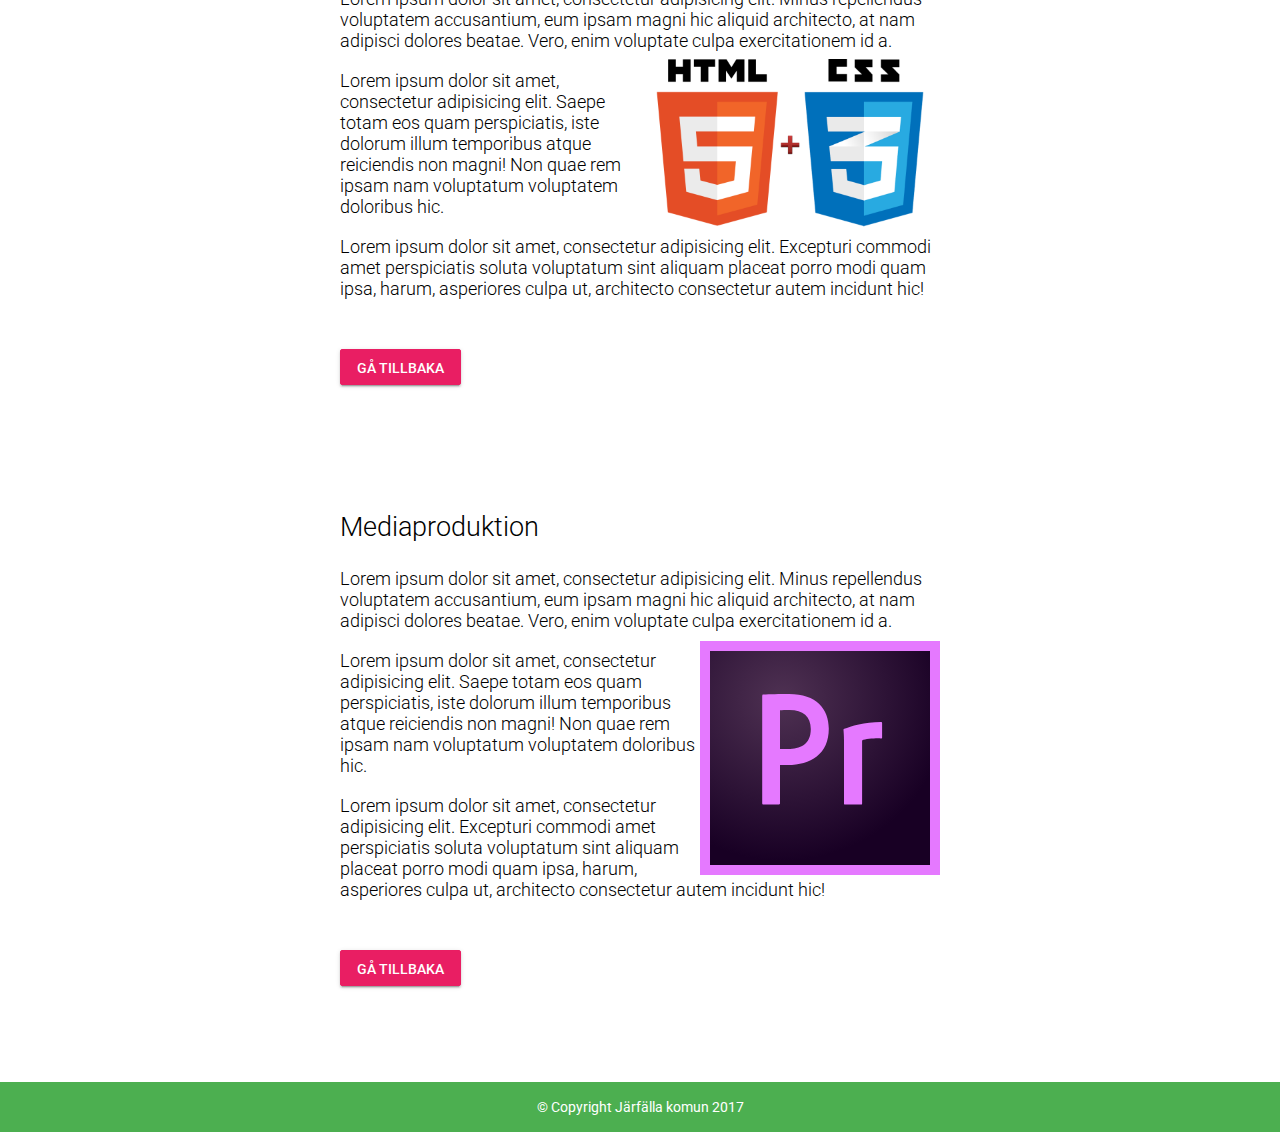
<file: program/mediadesign.html>
<!DOCTYPE html>
<html lang="en">
<head>
	<meta charset="UTF-8">
	<title>Grävskoppa</title>
	<link href="https://fonts.googleapis.com/css?family=Roboto:300,400,500,700" rel="stylesheet">
	<link rel="stylesheet" href="../style.css">
	<link rel="stylesheet" href="../mdsl.css">
	<meta name="viewport" content="width=device-width, initial-scale=1">
	<link rel="shortcut icon" type="image/png" href="../superfulaBilder/ico.png"/>
	<script type="text/javascript" src="../script.js"></script>
</head>
<body>
	<header>
		<span id="header" style="z-index: -20"><img src="../superfulaBilder/superfulBildDone.jpg" style="z-index: -1;float:left;"></span>
		<span id="header"><img class="secondPic" id="secondPic" src="../superfulaBilder/secondPic.jpg" style="z-index: -1;overflow: hidden;float: left;"></span>
		<p>
			<a href="../index.html"><img src="../superfulaBilder/superfulLogga.svg"> </a>
			<a href="../index.html" class="text">Järfälla kommun</a>
		</p>
	</header>
	<nav style="margin-top: -15px">
		<ul>
			<li>
				<a href="../schema.html">Schema</a>
				<a href="../programminfo.html">Programminfo</a>
				<a href="../matsedel.html">Matsedel</a>
				<a href="../bilder.html">Bilder</a>
			</li>
		</ul>
	</nav>
	<div class="back">
		<div class="content" id="inrikt">
		<br><br>
			<h1>Mediadesign</h1>
			<p class="over-text">Lorem ipsum dolor sit amet, consectetur adipisicing elit. Repellat illum ut, inventore natus ipsam temporibus quae sit architecto laborum repellendus deleniti vero omnis vel ex dignissimos voluptatibus cupiditate odit nihil. Lorem ipsum dolor sit amet, consectetur adipisicing elit. Temporibus aliquid dolore officiis, nihil voluptas deserunt repudiandae voluptatum blanditiis maiores, illo consequuntur autem libero perspiciatis recusandae expedita asperiores excepturi fugiat alias!</p>
			<div class="program-beskrivning">
				<h2>Digitalt Skapande</h2>
				<p>Lorem ipsum dolor sit amet, consectetur adipisicing elit. Minus repellendus voluptatem accusantium, eum ipsam magni hic aliquid architecto, at nam adipisci dolores beatae. Vero, enim voluptate culpa exercitationem id a.</p>
				<img src="../superfulaBilder/photoshop.svg" style="width:40%; margin-top: 10px"><br>
				<p>Lorem ipsum dolor sit amet, consectetur adipisicing elit. Saepe totam eos quam perspiciatis, iste dolorum illum temporibus atque reiciendis non magni! Non quae rem ipsam nam voluptatum voluptatem doloribus hic.</p><br><p>Lorem ipsum dolor sit amet, consectetur adipisicing elit. Excepturi commodi amet perspiciatis soluta voluptatum sint aliquam placeat porro modi quam ipsa, harum, asperiores culpa ut, architecto consectetur autem incidunt hic!</p>
				<button class="button" style="margin:50px 0;" onclick="location.href='../programminfo.html'">Gå tillbaka</button>
			</div><br><br><br><br>
					<!-- Webutveckling -->
			<div class="program-beskrivning">
				<h2>Webutveckling</h2>
				<p>Lorem ipsum dolor sit amet, consectetur adipisicing elit. Minus repellendus voluptatem accusantium, eum ipsam magni hic aliquid architecto, at nam adipisci dolores beatae. Vero, enim voluptate culpa exercitationem id a.</p>
				<img src="../superfulaBilder/htmlCss.png"><br>
				<p>Lorem ipsum dolor sit amet, consectetur adipisicing elit. Saepe totam eos quam perspiciatis, iste dolorum illum temporibus atque reiciendis non magni! Non quae rem ipsam nam voluptatum voluptatem doloribus hic.</p><br><p>Lorem ipsum dolor sit amet, consectetur adipisicing elit. Excepturi commodi amet perspiciatis soluta voluptatum sint aliquam placeat porro modi quam ipsa, harum, asperiores culpa ut, architecto consectetur autem incidunt hic!</p>
				<button class="button" style="margin:50px 0;" onclick="location.href='../programminfo.html'">Gå tillbaka</button>
			</div><br><br><br><br>
								<!-- Webutveckling -->
			<div class="program-beskrivning">
				<h2>Mediaproduktion</h2>
				<p>Lorem ipsum dolor sit amet, consectetur adipisicing elit. Minus repellendus voluptatem accusantium, eum ipsam magni hic aliquid architecto, at nam adipisci dolores beatae. Vero, enim voluptate culpa exercitationem id a.</p>
				<img src="../superfulaBilder/premiere.svg" style="width:40%; margin-top: 10px"><br>
				<p>Lorem ipsum dolor sit amet, consectetur adipisicing elit. Saepe totam eos quam perspiciatis, iste dolorum illum temporibus atque reiciendis non magni! Non quae rem ipsam nam voluptatum voluptatem doloribus hic.</p><br><p>Lorem ipsum dolor sit amet, consectetur adipisicing elit. Excepturi commodi amet perspiciatis soluta voluptatum sint aliquam placeat porro modi quam ipsa, harum, asperiores culpa ut, architecto consectetur autem incidunt hic!</p>
				<button class="button" style="margin:50px 0;" onclick="location.href='../programminfo.html'">Gå tillbaka</button>
			</div>
		</div>
	<footer><p>&copy; Copyright Järfälla komun 2017</p></footer>
</body>
</html>
</file>
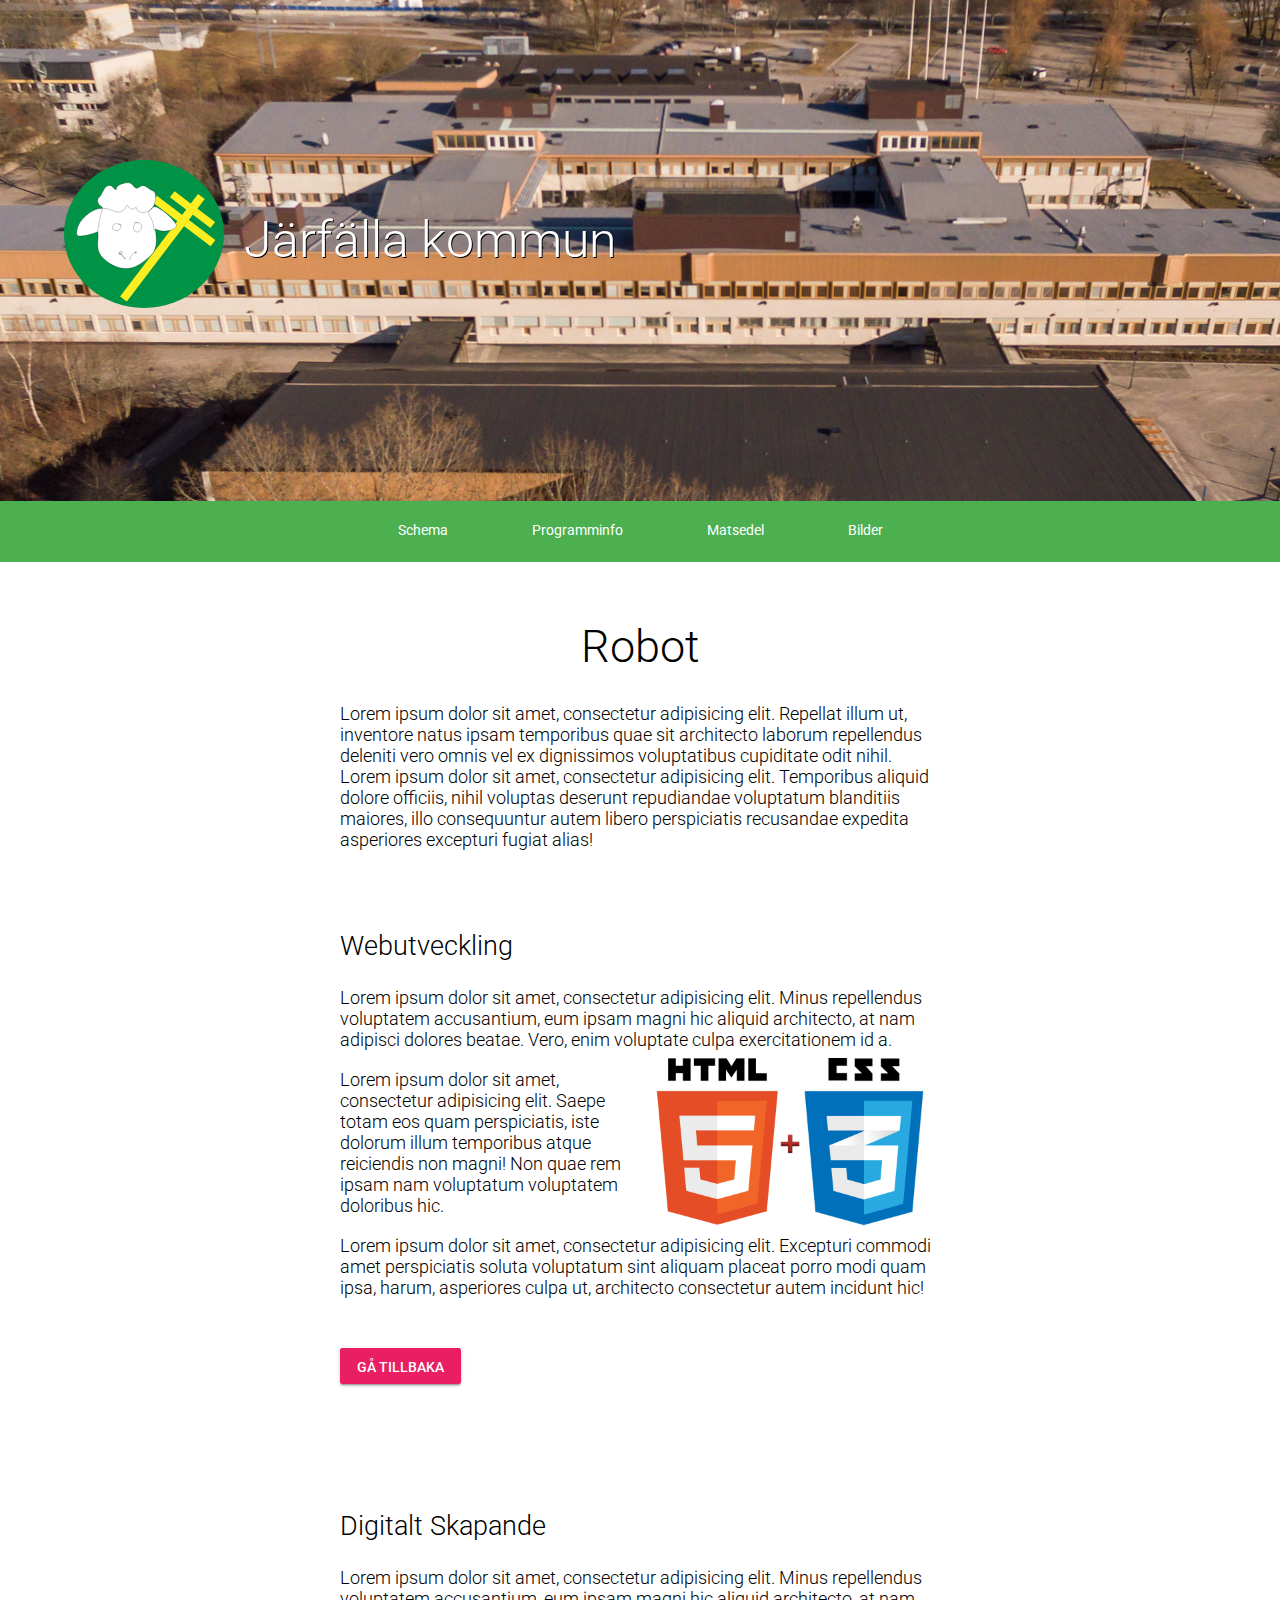
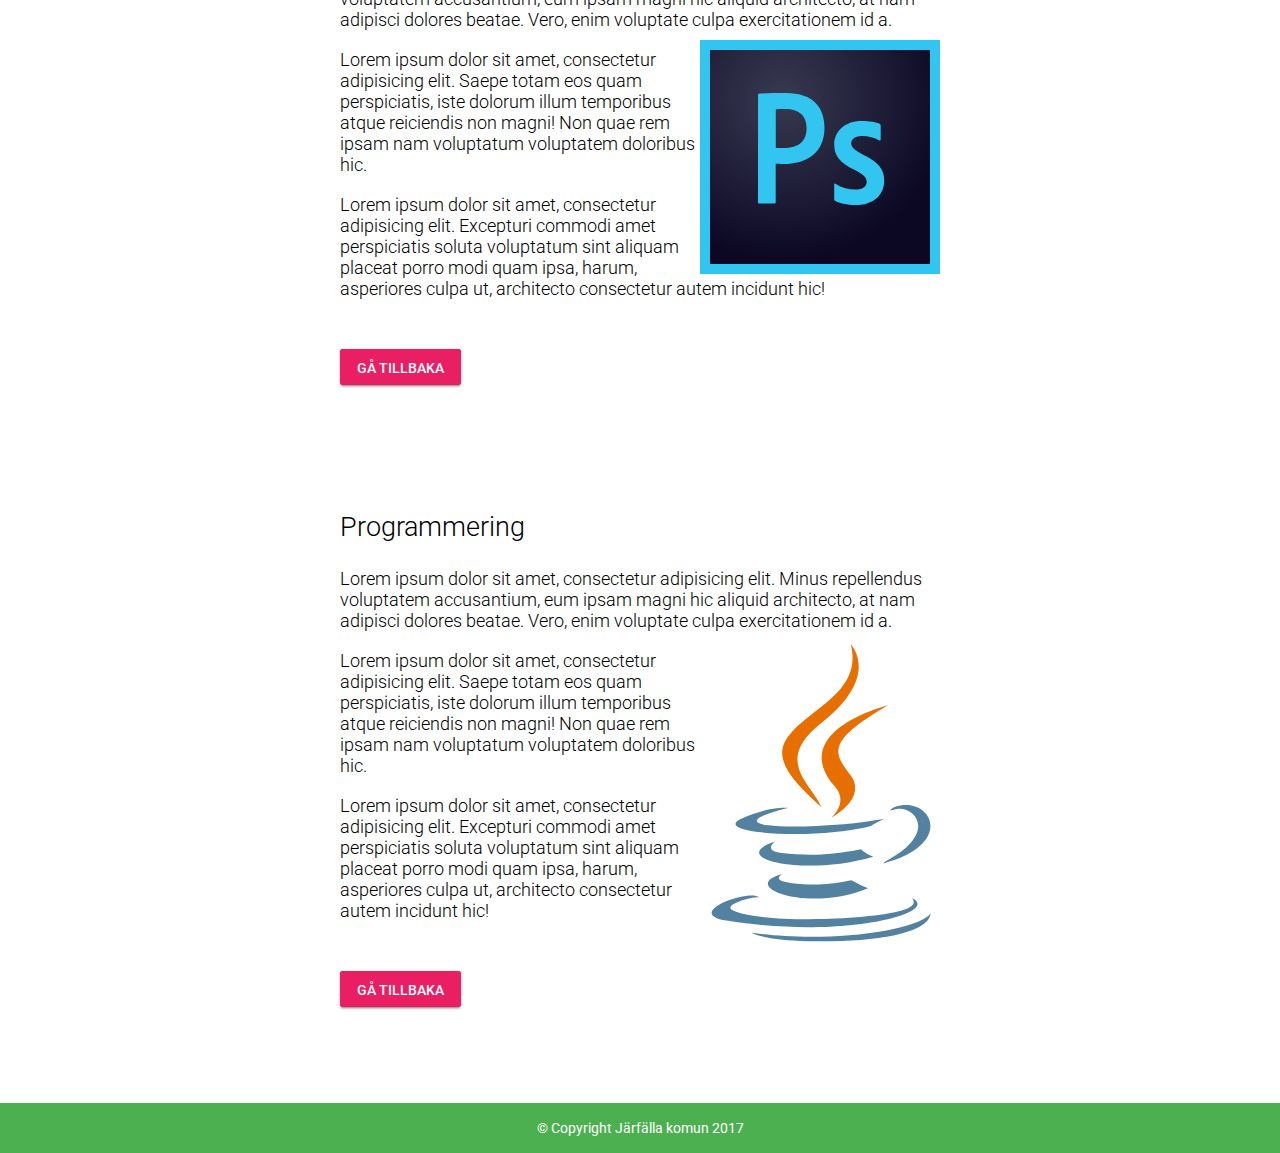
<file: program/robot.html>
<!DOCTYPE html>
<html lang="en">
<head>
	<meta charset="UTF-8">
	<title>Grävskoppa</title>
	<link href="https://fonts.googleapis.com/css?family=Roboto:300,400,500,700" rel="stylesheet">
	<link rel="stylesheet" href="../style.css">
	<link rel="stylesheet" href="../mdsl.css">
	<meta name="viewport" content="width=device-width, initial-scale=1">
	<link rel="shortcut icon" type="image/png" href="../superfulaBilder/ico.png"/>
	<script type="text/javascript" src="../script.js"></script>
</head>
<body>
	<header>
		<span id="header" style="z-index: -20"><img src="../superfulaBilder/superfulBildDone.jpg" style="z-index: -1;float:left;"></span>
		<span id="header"><img class="secondPic" id="secondPic" src="../superfulaBilder/secondPic.jpg" style="z-index: -1;overflow: hidden;float: left;"></span>
		<p>
			<a href="../index.html"><img src="../superfulaBilder/superfulLogga.svg"></a>
			<a href="../index.html" class="text">Järfälla kommun</a>
		</p>
	</header>
	<nav style="margin-top: -15px">
		<ul>
			<li>
				<a href="../schema.html">Schema</a>
				<a href="../programminfo.html">Programminfo</a>
				<a href="../matsedel.html">Matsedel</a>
				<a href="../bilder.html">Bilder</a>
			</li>
		</ul>
	</nav>
	<div class="back">
		<div class="content" id="inrikt">
		<br><br>
			<h1>Robot</h1>
			<p class="over-text">Lorem ipsum dolor sit amet, consectetur adipisicing elit. Repellat illum ut, inventore natus ipsam temporibus quae sit architecto laborum repellendus deleniti vero omnis vel ex dignissimos voluptatibus cupiditate odit nihil. Lorem ipsum dolor sit amet, consectetur adipisicing elit. Temporibus aliquid dolore officiis, nihil voluptas deserunt repudiandae voluptatum blanditiis maiores, illo consequuntur autem libero perspiciatis recusandae expedita asperiores excepturi fugiat alias!</p>
					<!-- Webutveckling -->
			<div class="program-beskrivning">
				<h2>Webutveckling</h2>
				<p>Lorem ipsum dolor sit amet, consectetur adipisicing elit. Minus repellendus voluptatem accusantium, eum ipsam magni hic aliquid architecto, at nam adipisci dolores beatae. Vero, enim voluptate culpa exercitationem id a.</p>
				<img src="../superfulaBilder/htmlCss.png"><br>
				<p>Lorem ipsum dolor sit amet, consectetur adipisicing elit. Saepe totam eos quam perspiciatis, iste dolorum illum temporibus atque reiciendis non magni! Non quae rem ipsam nam voluptatum voluptatem doloribus hic.</p><br><p>Lorem ipsum dolor sit amet, consectetur adipisicing elit. Excepturi commodi amet perspiciatis soluta voluptatum sint aliquam placeat porro modi quam ipsa, harum, asperiores culpa ut, architecto consectetur autem incidunt hic!</p>
				<button class="button" style="margin:50px 0;" onclick="location.href='../programminfo.html'">Gå tillbaka</button>
			</div><br><br><br><br>
						<!-- Digitalt Skapande -->
			<div class="program-beskrivning">
				<h2>Digitalt Skapande</h2>
				<p>Lorem ipsum dolor sit amet, consectetur adipisicing elit. Minus repellendus voluptatem accusantium, eum ipsam magni hic aliquid architecto, at nam adipisci dolores beatae. Vero, enim voluptate culpa exercitationem id a.</p>
				<img src="../superfulaBilder/photoshop.svg" style="width:40%; margin-top: 10px"><br>
				<p>Lorem ipsum dolor sit amet, consectetur adipisicing elit. Saepe totam eos quam perspiciatis, iste dolorum illum temporibus atque reiciendis non magni! Non quae rem ipsam nam voluptatum voluptatem doloribus hic.</p><br><p>Lorem ipsum dolor sit amet, consectetur adipisicing elit. Excepturi commodi amet perspiciatis soluta voluptatum sint aliquam placeat porro modi quam ipsa, harum, asperiores culpa ut, architecto consectetur autem incidunt hic!</p>
				<button class="button" style="margin:50px 0;" onclick="location.href='../programminfo.html'">Gå tillbaka</button>
			</div><br><br><br><br>
						<!-- Digitalt Skapande -->
			<div class="program-beskrivning">
				<h2>Programmering</h2>
				<p>Lorem ipsum dolor sit amet, consectetur adipisicing elit. Minus repellendus voluptatem accusantium, eum ipsam magni hic aliquid architecto, at nam adipisci dolores beatae. Vero, enim voluptate culpa exercitationem id a.</p>
				<img src="../superfulaBilder/java.svg" style="width:40%; margin-top: 10px"><br>
				<p>Lorem ipsum dolor sit amet, consectetur adipisicing elit. Saepe totam eos quam perspiciatis, iste dolorum illum temporibus atque reiciendis non magni! Non quae rem ipsam nam voluptatum voluptatem doloribus hic.</p><br><p>Lorem ipsum dolor sit amet, consectetur adipisicing elit. Excepturi commodi amet perspiciatis soluta voluptatum sint aliquam placeat porro modi quam ipsa, harum, asperiores culpa ut, architecto consectetur autem incidunt hic!</p>
				<button class="button" style="margin:50px 0;" onclick="location.href='../programminfo.html'">Gå tillbaka</button>
			</div>
		</div>	
	</div>


	<footer><p>&copy; Copyright Järfälla komun 2017</p></footer>
</body>
</html>
</file>
<file: style.css>
html, body, h1, h2, h3, h4, h5, h6, input, div, button, p, a, i, header, nav, footer {
	margin:0;
	padding:0;
	border:0;
	font-family: roboto;
}
body{
	min-height: calc(100vh - 6rem);
	min-width: 180px;
	padding-bottom: 6rem;
	position: relative;
	display: block
}
span {
	max-width: 100%;
	overflow: hidden;
}
header {
	height:500px;
	width:100%;
	overflow: hidden;
}
#header img{
	position: fixed;
	background-size: contain;
	overflow: hidden;
	min-width: 100%;
	min-height: 494px;
	height:auto;
	width: auto;
}
header p {
	position: absolute;
	margin-top: 160px;
	margin-left: 5%
}
header a img {
	width:160px;
	height: auto;
	float:left;
	z-index: 1;
	position: absolute;
	overflow: hidden;
}
header a.text{
	margin-left: 180px;
	position: absolute;
	outline: 3px;
	color:#fff;
	text-decoration: none;
	font-weight: 300;
	font-size: 50px;
	width: 400px;
	line-height: 160px;
	text-shadow: 1px 1px #000
}
.secondPic {
	min-width:100%;
	min-height: 494px;
	overflow: hidden;
	height: auto;
	z-index: -5;
	width: auto;
	display: block;
	/* TEST (looks to be working)*/
	position: absolute;
   	left: -1999px;
    right: -1999px;
  	margin:auto;

}
nav {
	margin-top: -22px;
	margin-bottom: 60px;
}
ul {
	width: 100%;
	background-color: #4CAF50;
	list-style-type: none;
	text-align: center;
	padding:19px 0 22px 0;
}
li a {
	color:#fff;
	padding:21px 40px;
	text-decoration: none;
	font-size: 14px;
	line-height: 20px;
}
li a:hover {
	background-color: #388E3C
}
#schema iframe {
	width: 100%;
	height: 90vh;
}
#schema {
	margin: 0 auto;
}
#schema p {
	margin-left: 0;
	margin-bottom: 10px;
	font-size: 15px;
	font-weight: 300;
}


footer {
	height:50px;
	width:100%;
	text-align:center;
	background-color: #4CAF50;
	line-height: 50px;
	color:#fff;
	font-size: 14px;
	bottom: 0;
	position: absolute;
}
.content {
	width:80%;
	margin-left: 10%;
	margin-top: 60px;
	text-align: left;
}
.background {
	width:100%;
	background-color: #fff;
	margin-top: -60px;
	z-index:200;
	padding-top: 10px;
}
.content h1 {
	text-align: center;
	font-weight: 300;
	font-size: 37px
}
.content h4 {
  font-weight:300;
  font-size:16px;
}
.activeTab {
	border-bottom: 3px solid #E91E63;
}



/*ProgramInfo*/
#programInfo {
	margin-top: 70px;
	width:80%;
	margin-left: 10%
}
#programInfo h1{
	font-weight: 400;
	text-align: center;
	font-size:40px;
}
#program {
	margin-top: 80px;
	column-count: 2;
	column-gap: 100px;
	text-align: center;
}
#program h2 {
	font-weight: 400;
	margin-bottom: 20px
}
#program p {
	margin-bottom: 10px;
}
#program button {
	margin-bottom: 80px;
}


/*Matsedel*/
#matsedel img {
	width: 82%;
	margin-left: 9%
}


h4 {
	width:60%;
	text-align: left;
	margin:0 auto;
	font-weight: 400;
	min-width: 200px;
}
.email {
	text-decoration: none;
}
.email:hover {
	text-decoration: underline;
}

.secondPic {
  float:left;
  min-height: 300px;
}


#pics {
	background-color: #fff;
	width:100%;
}
#pics img {
	width:100%;
	margin-top: 80px;
}
.white {
	width: 100%;
	background-color: #fff;
	padding-top: 50px;
	margin-top: -60px;
}
#pics h1 {
	font-size: 32px
}

#how {
	text-align: center;
}
#how h1 {
	font-weight: 400;
	font-size: 35px
}

#how h2 {
	font-weight: 300;
	font-size: 30px;
	margin: 20px 0;
}
#how h3 {
	font-size: 120px;
	font-weight:100;
	margin-bottom: 50px
}

#how img {
	width: 100%;
}





/*Inriktningar*/

#inrik {
	background-color: #fff;
}
#inrikt h1{
	margin-bottom: 30px;
	margin-top: 20px;
	font-size: 45px
}
#inrikt h2 {
	font-weight: 300;
	margin-bottom: 25px;
	font-size: 27px
}
#inrikt .over-text {
	width: 600px;
	margin: auto;
	margin-bottom: 80px;
	font-weight: 300;
	font-size: 18px
}


.program-beskrivning {
	width:600px;
	margin: auto;
}
.back {
	width: 100%;
	background-color: #fff;
	margin-top: -60px;
}
.program-beskrivning img {
	width:50%;
	float:right;
}
.program-beskrivning p {
	font-weight: 300;
	font-size: 18px
}




/* MEDIA QUARY */
@media screen and (max-width: 580px) {
	#header img {
		width:auto;
		height: 295px;
	}
}




@media screen and (max-width: 960px){
  header {
    height:300px;
  }
  header a img{
    width:170px;
    margin-top: -100px
  }
  header a {
    line-height:300px;
  }
  #program {
	column-count: 1
  }
  header a.text {
		line-height: 0;
		margin-top: -16px;
  }
}



@media screen and (max-width: 700px) {
	nav ul li a{
		display: block;
		border-bottom: solid #388E3C 1px;
		padding: 20px 0;
		font-size: 17px;
		font-weight: 300;
		width:auto;
	}
	nav ul{
		padding: 0
	}
	header a img {
		position: absolute;
		width:15vw;
		margin-top: -156px;
		padding:100px 100px 20px 100px;
		margin-left: -100px;
	}
	.content {
		width: 90vw;
		margin-left:5vw;
	}
	.content h4 {
		width: 100%
	}
	footer {
		margin-top: 100px
	}
	.activeTab {
		border-bottom: solid #388E3C 1px;
	}
	#program {
		column-count: 1
	}
	#program p {
		text-align: left;
		font-weight: 300;
		font-size: 17px
	}
	#programInfo {
		width: 100%;
		margin-left: 0;
	}
	header {
		width:100%;
		height: 200px;
	}
	header a.text {
		display: none;
	}
	#header img{
		width: auto;
		height: 200px;
		min-height: auto;
		max-height: auto;
	}
	.program-beskrivning {
		width:100%;
	}
	#inrikt .over-text {
		width:100%
	}
}
</file>
<file: mdsl.css>
/*body, div, header, nav, input, button, a, p, h1, h2, h3, h4, h5, h6, i, img, footer, form {
	margin: 0;padding: 0;border:0;font-family: roboto;
}
*/
/*.container {
	width:1300px;
	height: 800px;
	margin: auto;
	border:1px solid #000;
	text-align: center;
	color:#fff;
	margin-top: 20px;
}*/


/* BUTTONS */
button:focus {outline:0;}

/*---------------Button----------------*/
button.button {
	height:36px;
	min-width: 64px;
	font-family: roboto;
	font-weight: 500;
	font-size: 14px;
	box-shadow: 0 2px 2px 0 rgba(0,0,0,.14), 0 3px 1px -2px rgba(0,0,0,.2), 0 1px 5px 0 rgba(0,0,0,.12);
	border:none;
	background-color: #E91E63;
	color:#fff;
	padding:0 16px 0 16px;
	border:1px solid #E91E63;
	border-radius: 2px;
	text-transform: uppercase;
	letter-spacing: 0;
	line-height: 36px;
   	vertical-align: middle;
   	transition: box-shadow 0.2s cubic-bezier(0.4, 0, 1, 1);
}
button.button:hover{
	cursor: pointer;
}
button.button:active{
	box-shadow:0 4px 5px 0 rgba(0,0,0,.14), 0 1px 10px 0 rgba(0,0,0,.12), 0 2px 4px -1px rgba(0,0,0,.2);
}

/*---------------Fab----------------*/
button.fab {
	display: block;
	height: 56px;
	width: 56px;
	border:1px solid #FF4081;
	border-radius: 50%;
	background-color: #FF4081;
	color:#fff;
	font-size: 24px;
	font-family: roboto;
	box-shadow:0 1px 1.5px 0 rgba(0,0,0,.12), 0 1px 1px 0 rgba(0,0,0,.24);
}
button.fab:hover{
	cursor: pointer;
}
button.fab:active{
	box-shadow:0 4px 5px 0 rgba(0,0,0,.14), 0 1px 10px 0 rgba(0,0,0,.12), 0 2px 4px -1px rgba(0,0,0,.2);
}

/***********************HEADER*****************************************/
/*header {
	height:144px;
	background-color: #3F51B5;
	position: relative;
	margin-top: 0;
}*/






/**************************NAV*********************************/
/*.navigation {
	height:64px;
	display: block;
	width: 100%;
	position: absolute;
	bottom: 0;
	left: : 0;
	overflow: hidden;
}
nav {
	height: 85px;
	padding: 0 16px 0 24px;
	background-color: #3F51B5;
	width: 100%;
	overflow-y: hidden;
	display: flex;
	overflow-x: auto;
	flex-wrap: nowrap;
    	box-sizing: border-box;
    	margin-bottom: -16px;
}
nav a{
	line-height: 64px;
	padding:0 16px;
	color:#fff;
	text-decoration: none;
	text-transform: uppercase;
	font-family: roboto;
	font-size: 13px;
	font-weight: 500;
	opacity: 0.65;
	height: 64px;
	display: flex;
	box-sizing: border-box;
}
nav a.active {
	border-bottom: 3px solid #FF4081;
	opacity:1;
}
nav a:hover {
	opacity: 1;
}
*/
/*********************MENU*************************************/
/*.menu {
	height:48px;
	width: 48px;
	position: absolute;
	cursor: pointer;
	text-align: center;
	margin: auto;
	display: block;
	margin:8px 12px;
	top: 0;
	left: 0;
}
.menu i{
	font-size: 26px ;
	vertical-align: middle;
}*/
</file>
